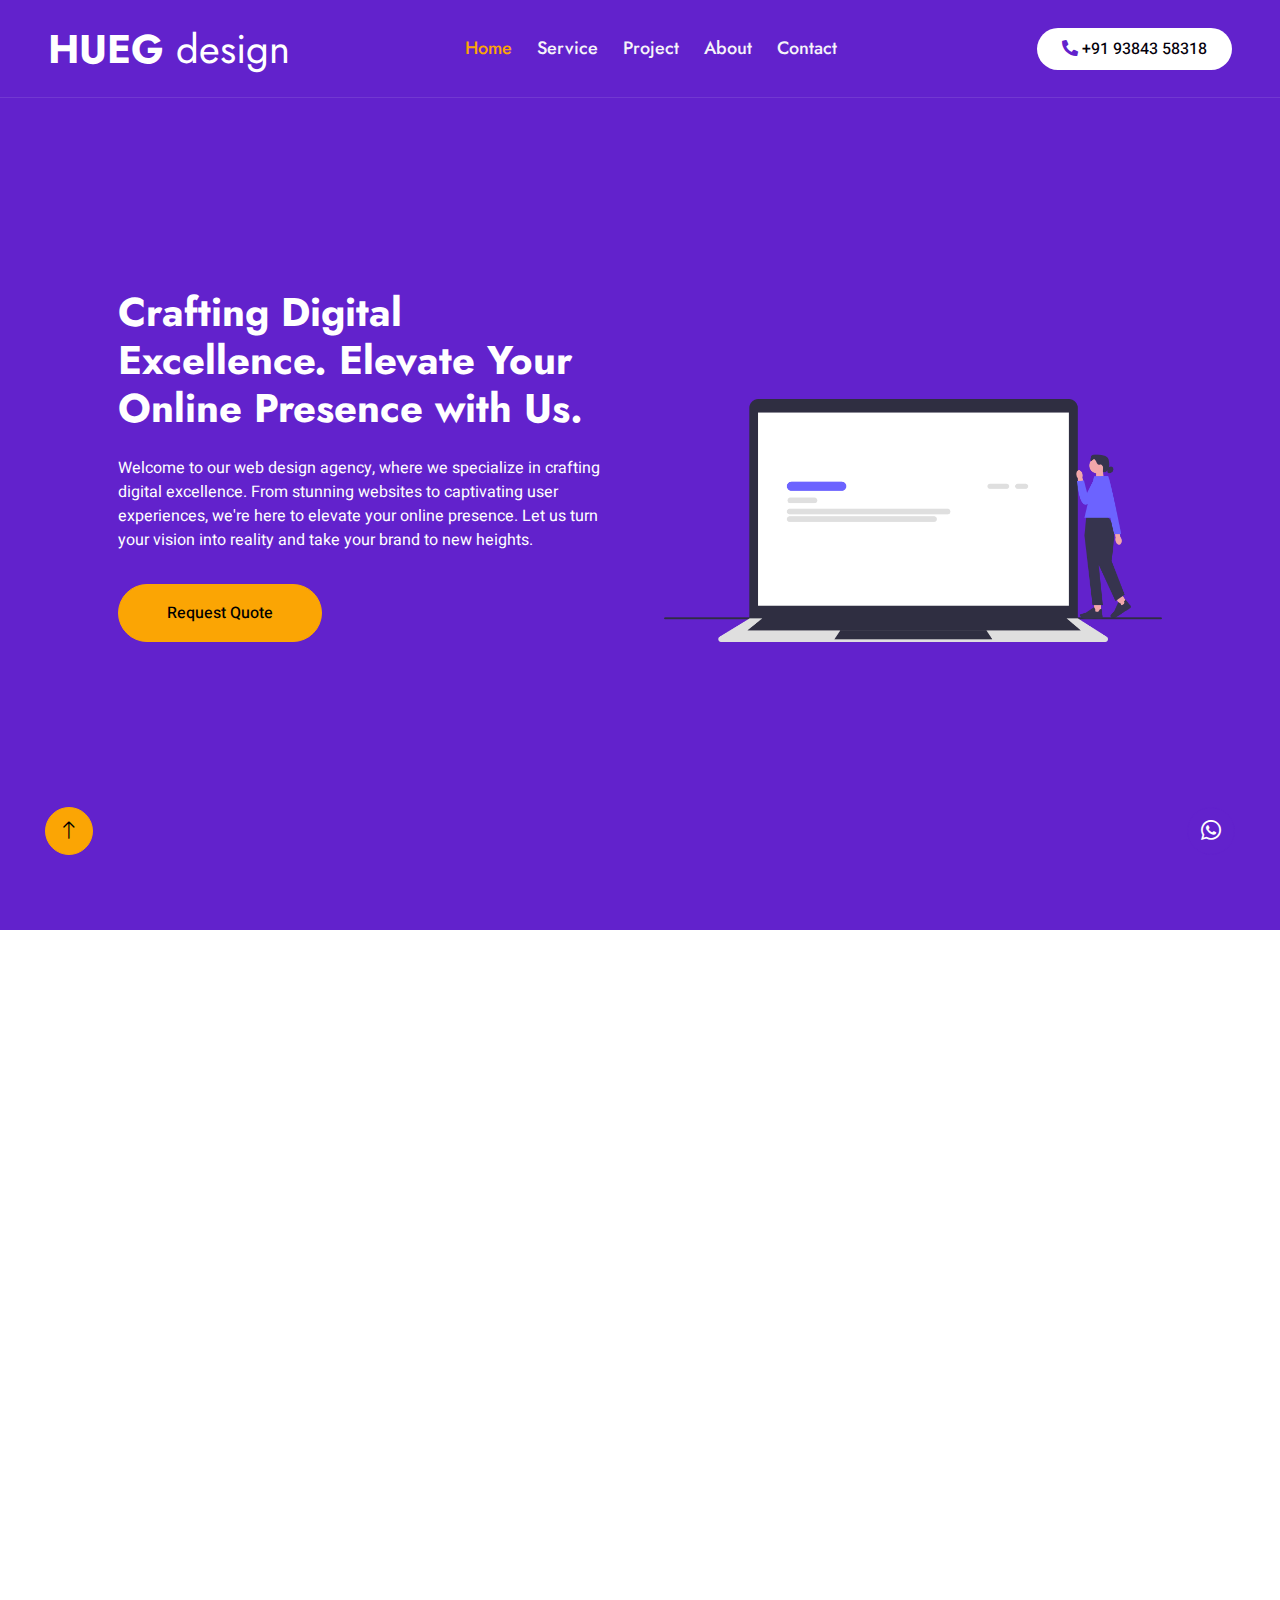
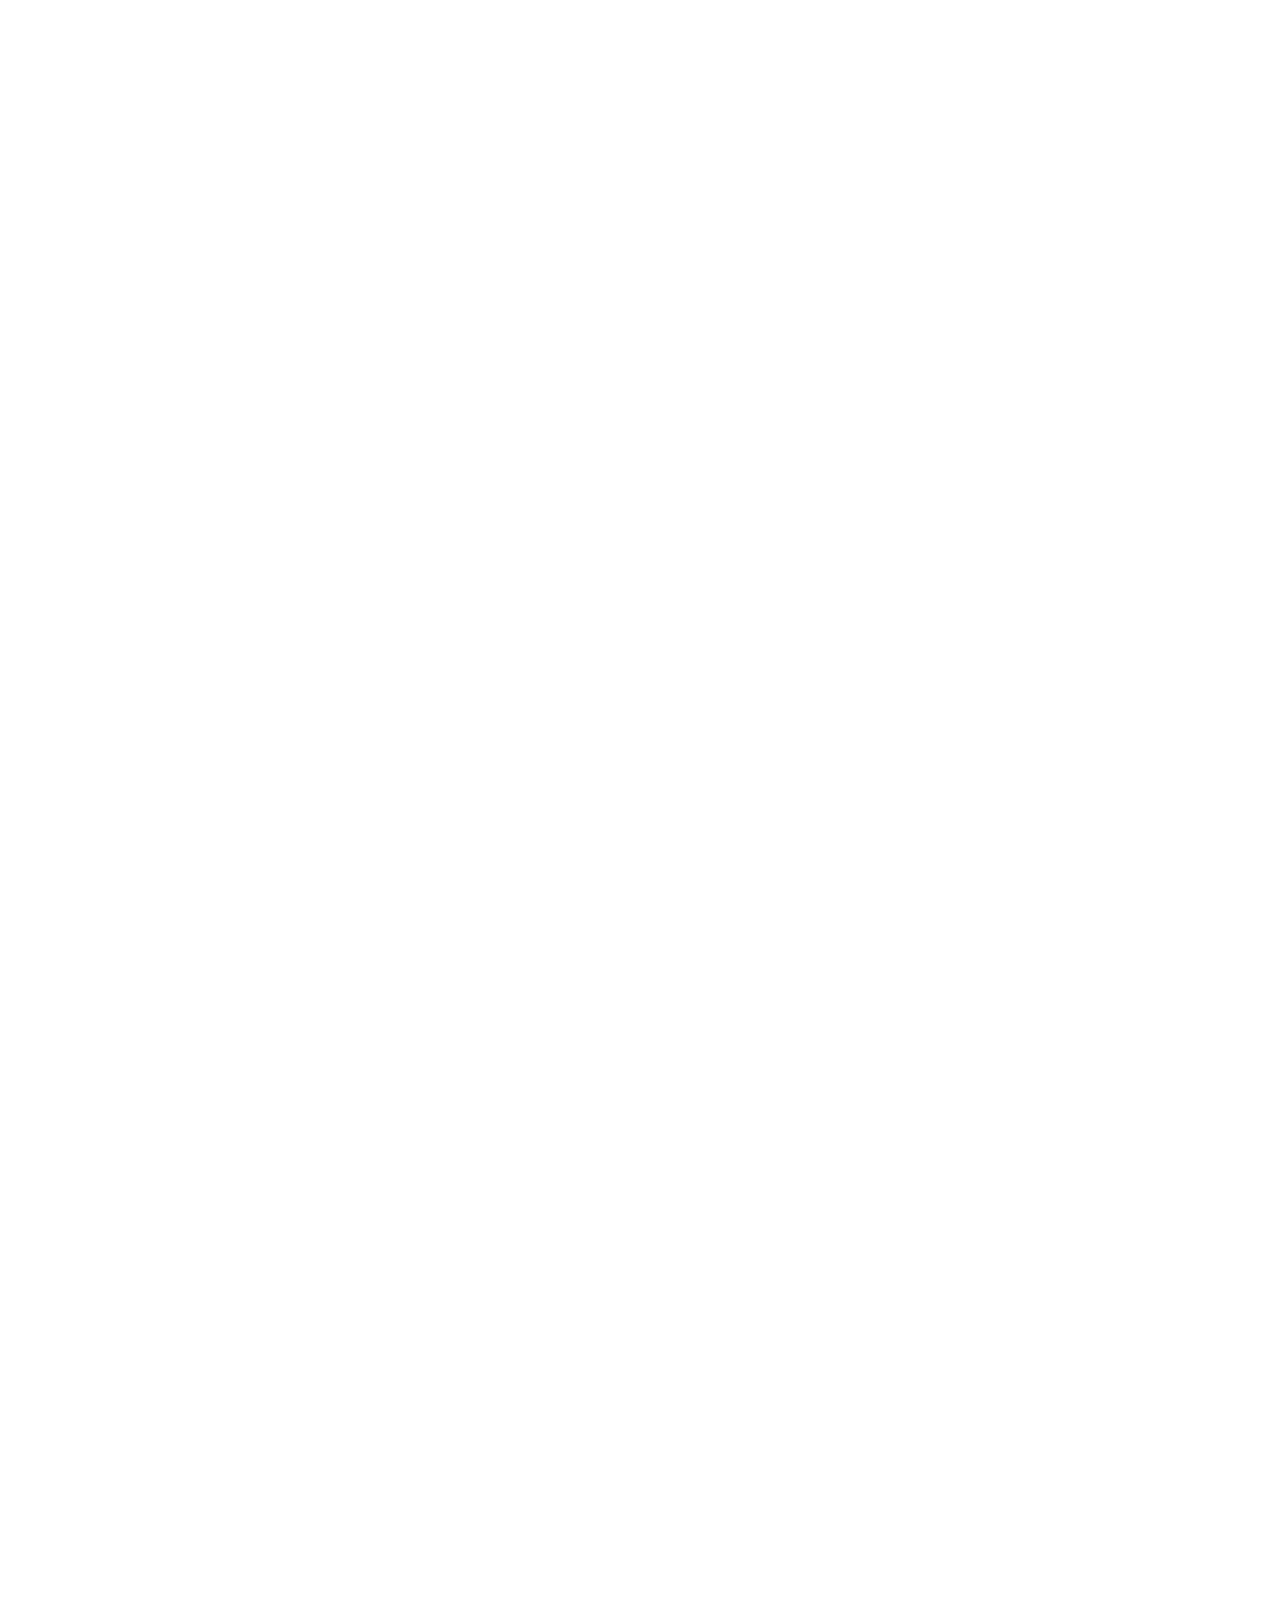
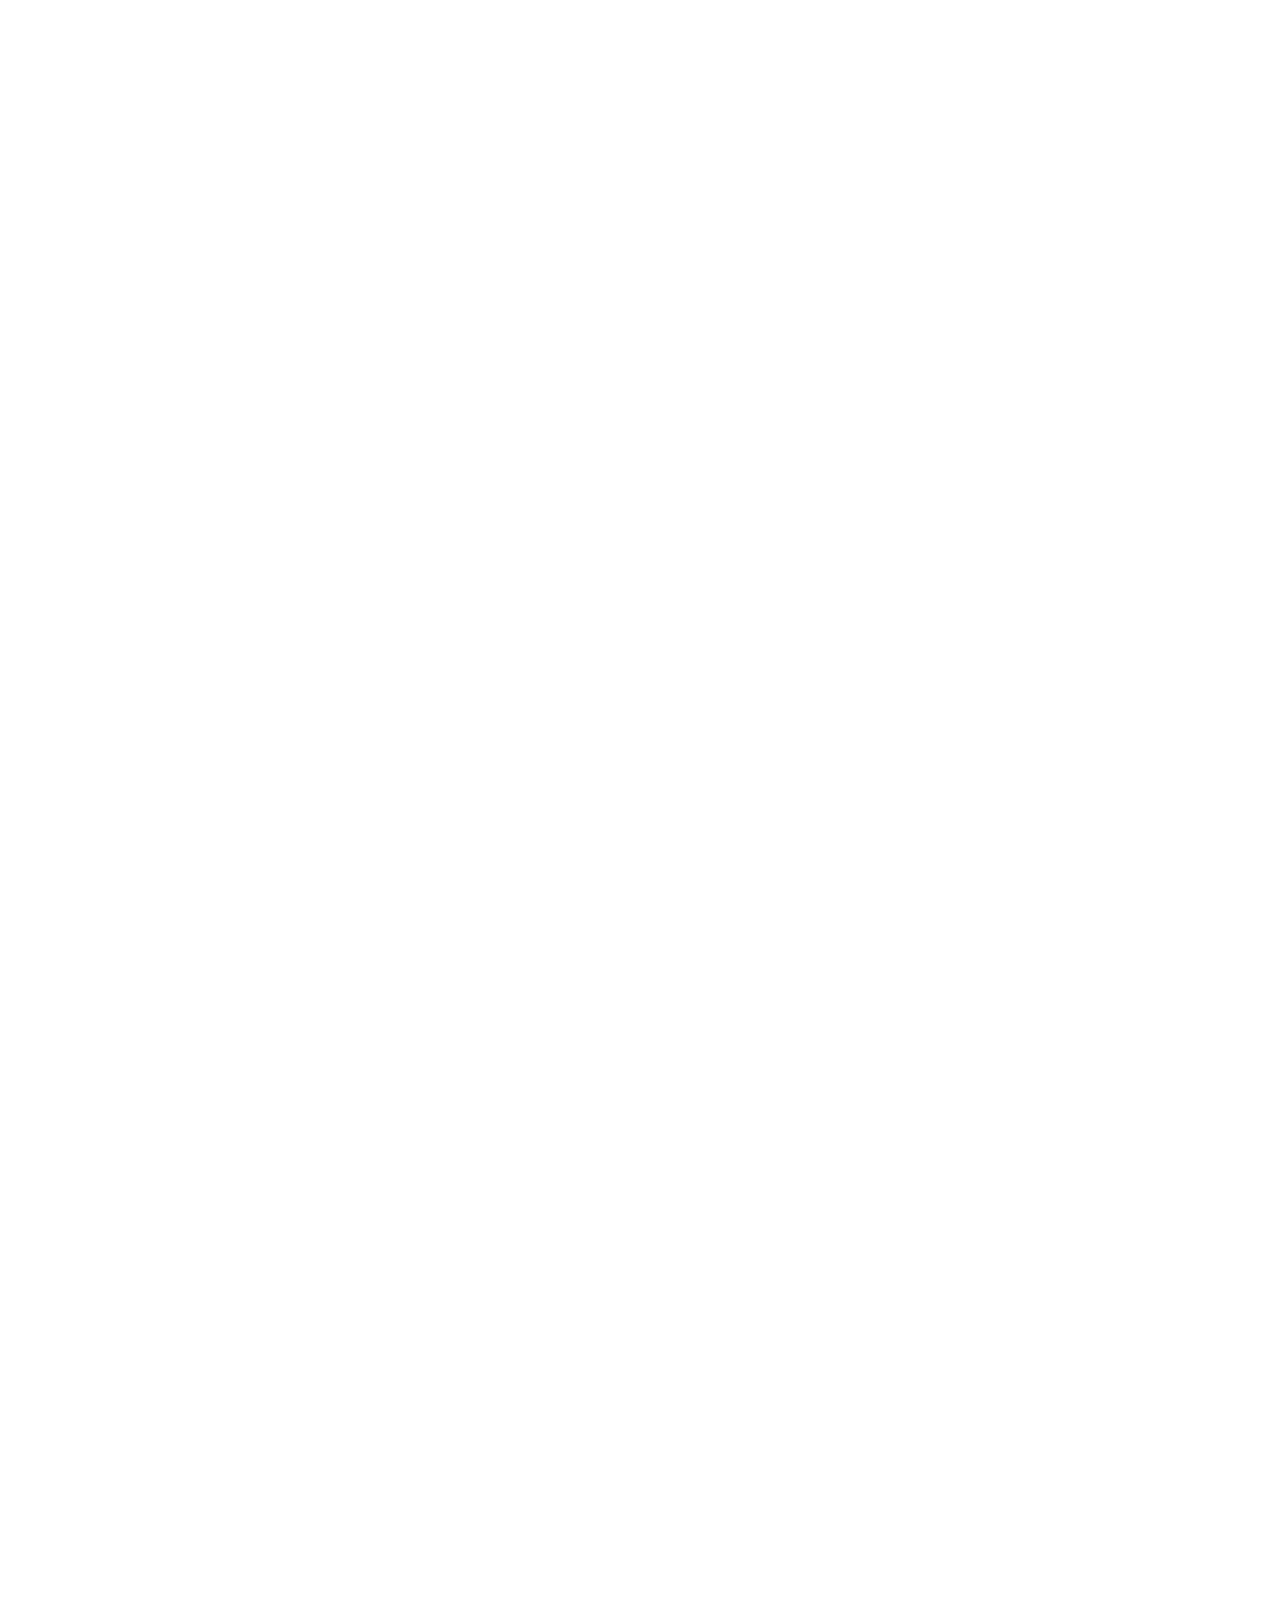
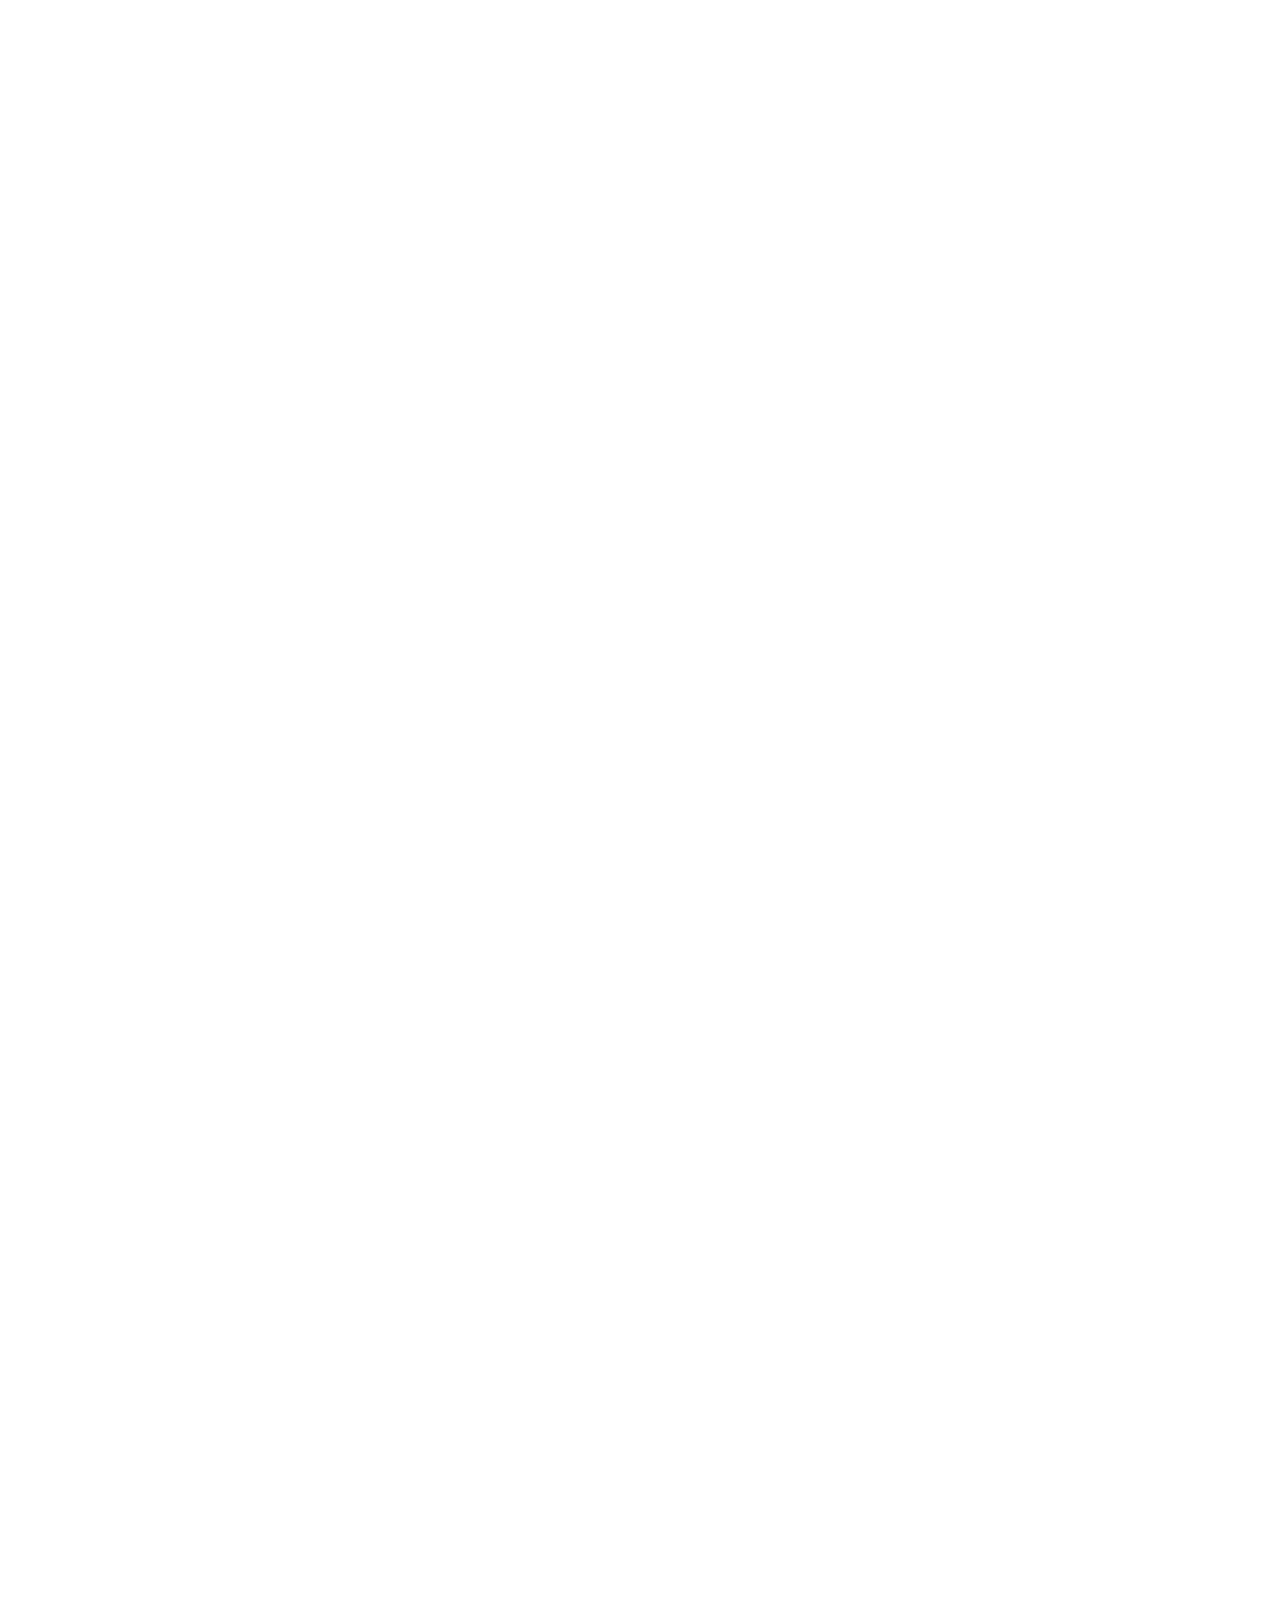
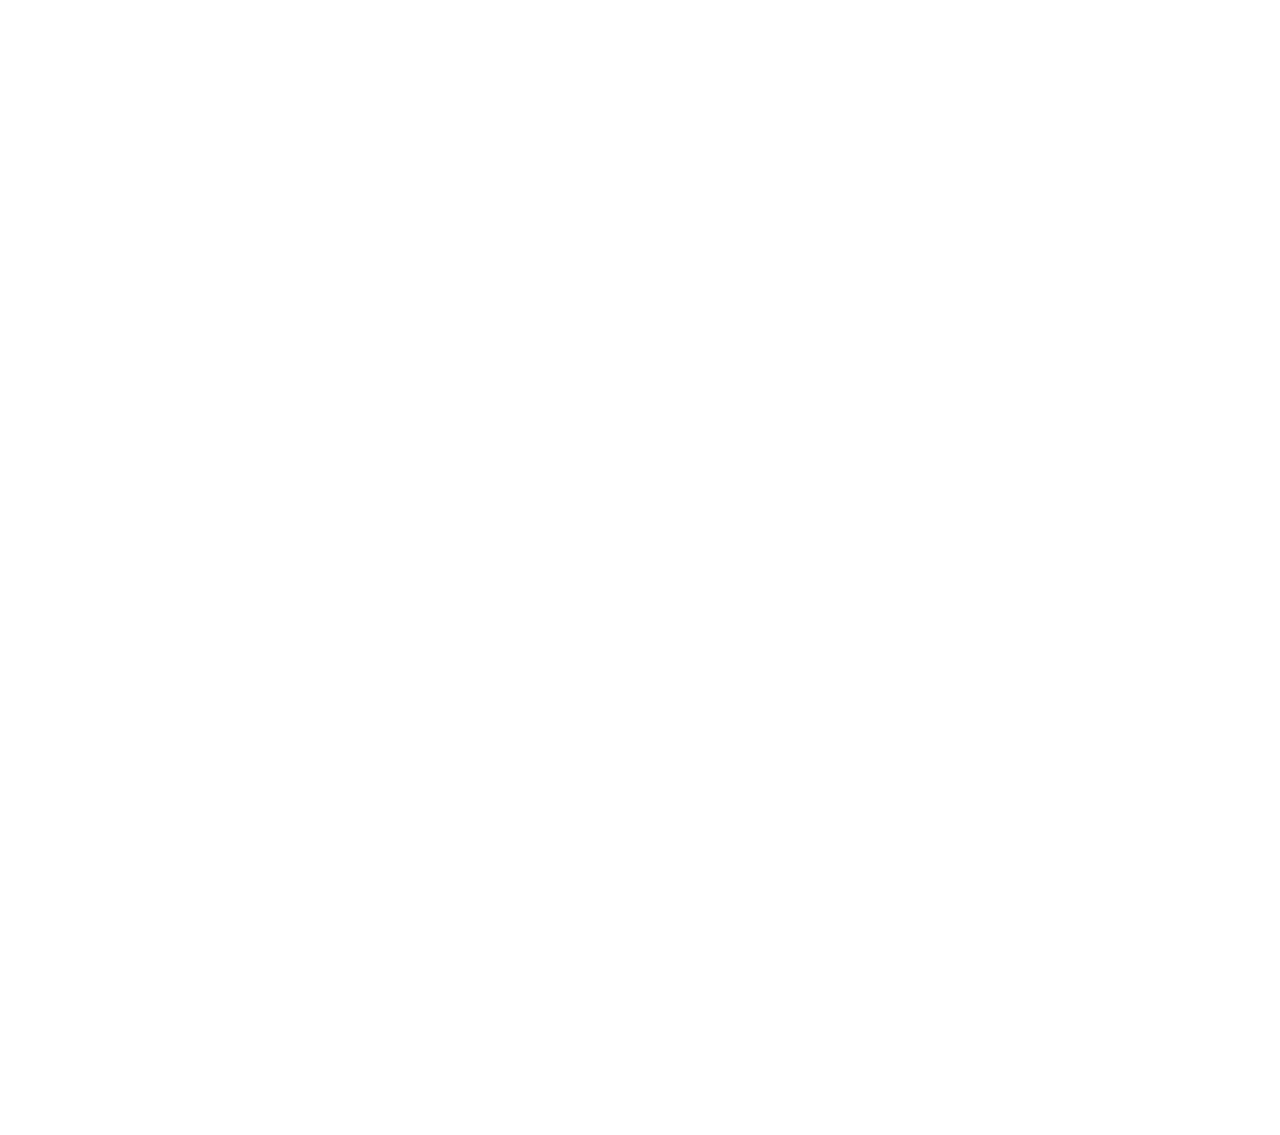
<file: index.html>
<!DOCTYPE html>
<html lang="en" style="scroll-behavior: smooth">

<head>
    <meta charset="utf-8">
    <title>HUEG design | Web Design Agency</title>
    <meta content="width=device-width, initial-scale=1.0" name="viewport">
    <meta content="" name="keywords">
    <meta content="" name="description">

    <!-- Favicon -->
    <!-- <link href="img/favicon.ico" rel="icon"> -->
    <link href="img/favicon.ico" rel="icon">
    <link rel="shortcut apple-touch-icon" sizes="180x180" href="img/apple-touch-icon.png">
    <link rel="shortcut icon" type="image/png" sizes="32x32" href="img/favicon-32x32.png">
    <link rel="shortcut icon" type="image/png" sizes="16x16" href="img/favicon-16x16.png">
    <link rel="shortcut icon" type="image/png" sizes="512x512" href="img/android-chrome-512x512.png" />
    <link rel="shortcut icon" type="image/png" sizes="192x192" href="img/android-chrome-192x192.png" />
    <link rel="manifest" href="img/site.webmanifest">

    <!-- Google Web Fonts -->
    <link rel="preconnect" href="https://fonts.googleapis.com">
    <link rel="preconnect" href="https://fonts.gstatic.com" crossorigin>
    <link href="https://fonts.googleapis.com/css2?family=Heebo:wght@400;500&family=Jost:wght@500;600;700&display=swap"
        rel="stylesheet">

    <!-- Icon Font Stylesheet -->
    <link href="https://cdnjs.cloudflare.com/ajax/libs/font-awesome/5.10.0/css/all.min.css" rel="stylesheet">
    <link href="https://cdn.jsdelivr.net/npm/bootstrap-icons@1.4.1/font/bootstrap-icons.css" rel="stylesheet">

    <!-- Libraries Stylesheet -->
    <link href="lib/animate/animate.min.css" rel="stylesheet">
    <link href="lib/owlcarousel/assets/owl.carousel.min.css" rel="stylesheet">
    <link href="lib/lightbox/css/lightbox.min.css" rel="stylesheet">

    <!-- Customized Bootstrap Stylesheet -->
    <link href="scss/bootstrap.css" rel="stylesheet">

    <!-- Template Stylesheet -->
    <link href="css/style.css" rel="stylesheet">
</head>

<body>
    <div class="container-xxl bg-white p-0">
        <!-- Spinner Start -->
        <div id="spinner"
            class="show bg-white position-fixed translate-middle w-100 vh-100 top-50 start-50 d-flex align-items-center justify-content-center">
            <div class="spinner-grow text-primary" style="width: 3rem; height: 3rem;" role="status">
                <span class="sr-only">Loading...</span>
            </div>
        </div>
        <!-- Spinner End -->


        <!-- Navbar & Hero Start -->
        <div class="container-xxl position-relative p-0">
            <nav class="navbar navbar-expand-lg navbar-light px-4 px-lg-5 py-3 py-lg-0">
                <a href="/index.html" class="navbar-brand p-0">
                    <h1 class="m-0">HUEG <span style="font-weight: lighter">design</span></h1>
                    <!-- <img src="img/logo.png" alt="Logo"> -->
                </a>
                <button class="navbar-toggler" type="button" data-bs-toggle="collapse" data-bs-target="#navbarCollapse">
                    <span class="fa fa-bars"></span>
                </button>
                <div class="collapse navbar-collapse" id="navbarCollapse">
                    <div class="navbar-nav mx-auto py-0">
                        <a href="index.html" class="nav-item nav-link active">Home</a>
                        <a href="service.html" class="nav-item nav-link">Service</a>
                        <a href="project.html" class="nav-item nav-link">Project</a>
                        <a href="#about" class="nav-item nav-link">About</a>
                        <a href="https://wa.me/+919384358318/?text=********************%0A%0AHi%20H%20U%20E%20G%20design,%0A%0A	%09I%20have%20Business%20requirement%20Let's%20discuss%20it%0A%0A_________________________"
                            class="nav-item nav-link">Contact</a>
                    </div>
                    <a href="tel:+919384358318" class="btn rounded-pill py-2 px-4 ms-3 d-none d-lg-block"><i
                            class="fa fa-phone-alt text-primary fa-md"></i> +91 93843 58318</a>
                </div>
            </nav>

            <div class="container-xxl bg-primary hero-header">
                <div class="container px-lg-5">
                    <div class="row g-5 align-items-end">
                        <div class="col-lg-6 text-center text-lg-start">
                            <h1 class="text-white mb-4 animated slideInDown">Crafting Digital Excellence. Elevate Your
                                Online Presence with Us.</h1>
                            <p class="text-white pb-3 animated slideInDown">Welcome to our web design agency, where we
                                specialize in crafting digital excellence. From stunning websites to
                                captivating user experiences, we're here to elevate your online presence. Let us turn
                                your vision into reality and take
                                your brand to new heights.</p>
                            <a href="tel:+919384358318"
                                class="btn btn-secondary py-sm-3 px-sm-5 rounded-pill me-3 animated slideInRight">Request
                                Quote</a>
                        </div>
                        <div class="col-lg-6 text-center text-lg-start">
                            <img class="img-fluid animated zoomIn" src="img/hero.png" alt="">
                        </div>
                    </div>
                </div>
            </div>
        </div>
        <!-- Navbar & Hero End -->


        <!-- Feature Start -->
        <div class="container-xxl py-5">
            <div class="container py-5 px-lg-5">
                <div class="row g-4">
                    <div class="col-lg-4 wow fadeInUp" data-wow-delay="0.1s">
                        <div class="feature-item bg-light rounded text-center p-4">
                            <i class="fa fa-3x fa-mail-bulk text-primary mb-4"></i>
                            <h5 class="mb-3">Website Design & Development</h5>
                            <p class="m-0">We design and develop stunning websites that blend creativity with
                                functionality, ensuring your brand shines online.</p>
                        </div>
                    </div>
                    <div class="col-lg-4 wow fadeInUp" data-wow-delay="0.3s">
                        <div class="feature-item bg-light rounded text-center p-4">
                            <i class="fa fa-3x fa-search text-primary mb-4"></i>
                            <h5 class="mb-3">Android & iOS app Development</h5>
                            <p class="m-0">Transform your ideas into standout mobile applications with our expert
                                development team.</p>
                        </div>
                    </div>
                    <div class="col-lg-4 wow fadeInUp" data-wow-delay="0.5s">
                        <div class="feature-item bg-light rounded text-center p-4">
                            <i class="fa fa-3x fa-laptop-code text-primary mb-4"></i>
                            <h5 class="mb-3">SEO & Google Ranking</h5>
                            <p class="m-0">Boost your online presence with our strategic SEO services, driving traffic
                                and enhancing visibility.</p>
                        </div>
                    </div>
                </div>
            </div>
        </div>
        <!-- Feature End -->


        <!-- About Start -->
        <div class="container-xxl py-5" id="about">
            <div class="container py-5 px-lg-5">
                <div class="row g-5 align-items-center">
                    <div class="col-lg-6 wow fadeInUp" data-wow-delay="0.1s">
                        <p class="section-title text-secondary">About Us<span></span></p>
                        <h1 class="mb-5">Empowering Digital Success: Welcome to Our World of Web Innovation</h1>
                        <p class="mb-4">At our web design agency, we're passionate about crafting digital experiences
                            that leave a lasting impression. With a
                            focus on creativity, innovation, and client satisfaction, we specialize in website design &
                            development, app
                            development, and SEO services. Our experts work tirelessly to bring your vision to
                            life, whether it's through
                            captivating websites, user-friendly applications, or strategic SEO strategies. We pride
                            ourselves on delivering
                            high-quality solutions tailored to your unique needs, helping you stand out in the
                            competitive online landscape. Trust
                            us to elevate your brand and create meaningful connections with your audience.</p>
                        <div class="skill mb-4">
                            <div class="d-flex justify-content-between">
                                <p class="mb-2">Website Design & Development</p>
                                <p class="mb-2">95%</p>
                            </div>
                            <div class="progress">
                                <div class="progress-bar bg-primary" role="progressbar" aria-valuenow="95"
                                    aria-valuemin="0" aria-valuemax="100"></div>
                            </div>
                        </div>
                        <div class="skill mb-4">
                            <div class="d-flex justify-content-between">
                                <p class="mb-2">SEO & Google Ranking</p>
                                <p class="mb-2">90%</p>
                            </div>
                            <div class="progress">
                                <div class="progress-bar bg-secondary" role="progressbar" aria-valuenow="90"
                                    aria-valuemin="0" aria-valuemax="100"></div>
                            </div>
                        </div>
                        <div class="skill mb-4">
                            <div class="d-flex justify-content-between">
                                <p class="mb-2">App development</p>
                                <p class="mb-2">85%</p>
                            </div>
                            <div class="progress">
                                <div class="progress-bar bg-dark" role="progressbar" aria-valuenow="85"
                                    aria-valuemin="0" aria-valuemax="100"></div>
                            </div>
                        </div>
                        <!-- <a href="/about.html" class="btn btn-primary py-sm-3 px-sm-5 rounded-pill mt-3">Read More</a> -->
                    </div>
                    <div class="col-lg-6">
                        <img class="img-fluid wow zoomIn" data-wow-delay="0.5s" src="img/about.png">
                    </div>
                </div>
            </div>
        </div>
        <!-- About End -->


        <!-- Facts Start -->
        <div class="container-xxl bg-primary fact py-5 wow fadeInUp" data-wow-delay="0.1s">
            <div class="container py-5 px-lg-5">
                <div class="row g-3 justify-content-center">
                    <div class="col-md-6 col-lg-3 text-center wow fadeIn" data-wow-delay="0.1s">
                        <i class="fa fa-certificate fa-3x text-secondary mb-3"></i>
                        <h1 class="text-white mb-2" data-toggle="counter-up">5</h1>
                        <p class="text-white mb-0">Successful Projects</p>
                    </div>
                    <div class="col-md-6 col-lg-3 text-center wow fadeIn" data-wow-delay="0.3s">
                        <i class="fa fa-users-cog fa-3x text-secondary mb-3"></i>
                        <h1 class="text-white mb-2" data-toggle="counter-up">2</h1>
                        <p class="text-white mb-0">On Going Projects</p>
                    </div>
                    <div class="col-md-6 col-lg-3 text-center wow fadeIn" data-wow-delay="0.5s">
                        <i class="fa fa-users fa-3x text-secondary mb-3"></i>
                        <h1 class="text-white mb-2" data-toggle="counter-up">7</h1>
                        <p class="text-white mb-0">Happy Clients</p>
                    </div>
                </div>
            </div>
        </div>
        <!-- Facts End -->


        <!-- Service Start -->
        <div class="container-xxl py-5">
            <div class="container py-5 px-lg-5">
                <div class="wow fadeInUp" data-wow-delay="0.1s">
                    <p class="section-title text-secondary justify-content-center"><span></span>Our
                        Services<span></span></p>
                    <h1 class="text-center mb-5">What Solutions We Provide</h1>
                </div>
                <div class="row g-4">
                    <div class="col-lg-4 col-md-6 wow fadeInUp" data-wow-delay="0.3s">
                        <div class="service-item d-flex flex-column text-center rounded">
                            <div class="service-icon flex-shrink-0">
                                <i class="fa fa-laptop-code fa-2x"></i>
                            </div>
                            <h5 class="mb-3">Web Design</h5>
                            <p class="m-0">Crafting visually stunning and user-friendly websites tailored to your
                                brand's identity and goals. Our expert team
                                combines creativity with functionality to deliver engaging online experiences that
                                captivate your audience.</p>
                            <a class="btn btn-square" href="tel:+919384358318"><i class="fa fa-phone-alt"></i></a>
                        </div>
                    </div>
                    <div class="col-lg-4 col-md-6 wow fadeInUp" data-wow-delay="0.5s">
                        <div class="service-item d-flex flex-column text-center rounded">
                            <div class="service-icon flex-shrink-0">
                                <i class="fab fa-android fa-2x"></i>
                            </div>
                            <h5 class="mb-3">App Development</h5>
                            <p class="m-0">Transforming your ideas into innovative and intuitive mobile applications
                                that stand out in the digital marketplace.
                                From concept to launch, we leverage cutting-edge technology to create user-centric
                                solutions that drive engagement and
                                success.</p>
                            <a class="btn btn-square" href="tel:+919384358318"><i class="fa fa-phone-alt"></i></a>
                        </div>
                    </div>
                    <div class="col-lg-4 col-md-6 wow fadeInUp" data-wow-delay="0.1s">
                        <div class="service-item d-flex flex-column text-center rounded">
                            <div class="service-icon flex-shrink-0">
                                <i class="fa fa-search fa-2x"></i>
                            </div>
                            <h5 class="mb-3">SEO Optimization</h5>
                            <p class="m-0">Boosting your online visibility and organic traffic through strategic search
                                engine optimization techniques. Our
                                tailored approach ensures your website ranks higher in search engine results, increasing
                                exposure and driving qualified
                                leads to your business.</p>
                            <a class="btn btn-square" href="tel:+919384358318"><i class="fa fa-phone-alt"></i></a>
                        </div>
                    </div>
                    <div class="col-lg-4 col-md-6 wow fadeInUp" data-wow-delay="0.5s">
                        <div class="service-item d-flex flex-column text-center rounded">
                            <div class="service-icon flex-shrink-0">
                                <i class="fab fa-facebook-f fa-2x"></i>
                            </div>
                            <h5 class="mb-3">Social Media Marketing</h5>
                            <p class="m-0">Elevating your brand presence and engagement across social media platforms.
                                We develop customized strategies to connect
                                with your audience, build relationships, and drive conversions through compelling
                                content and targeted advertising
                                campaigns.</p>
                            <a class="btn btn-square" href="tel:+919384358318"><i class="fa fa-phone-alt"></i></a>
                        </div>
                    </div>
                    <div class="col-lg-4 col-md-6 wow fadeInUp" data-wow-delay="0.1s">
                        <div class="service-item d-flex flex-column text-center rounded">
                            <div class="service-icon flex-shrink-0">
                                <i class="fa fa-mail-bulk fa-2x"></i>
                            </div>
                            <h5 class="mb-3">Email Marketing</h5>
                            <p class="m-0">Maximizing your reach and nurturing customer relationships through effective
                                email marketing campaigns. From
                                personalized newsletters to automated workflows, we help you deliver relevant content,
                                drive engagement, and achieve
                                measurable results.</p>
                            <a class="btn btn-square" href="tel:+919384358318"><i class="fa fa-phone-alt"></i></a>
                        </div>
                    </div>
                    <div class="col-lg-4 col-md-6 wow fadeInUp" data-wow-delay="0.3s">
                        <div class="service-item d-flex flex-column text-center rounded">
                            <div class="service-icon flex-shrink-0">
                                <i class="fa fa-thumbs-up fa-2x"></i>
                            </div>
                            <h5 class="mb-3">PPC Advertising</h5>
                            <p class="m-0">Accelerating your online growth with targeted pay-per-click advertising
                                campaigns. Our data-driven approach optimizes ad
                                spend to maximize ROI, ensuring your ads reach the right audience at the right time,
                                driving traffic, leads, and sales.</p>
                            <a class="btn btn-square" href="tel:+919384358318"><i class="fa fa-phone-alt"></i></a>
                        </div>
                    </div>
                </div>
            </div>
        </div>
        <!-- Service End -->


        <!-- Newsletter Start -->
        <div class="container-xxl bg-primary newsletter py-5 wow fadeInUp" data-wow-delay="0.1s">
            <div class="container py-5 px-lg-5">
                <div class="row justify-content-center">
                    <div class="col-lg-7 text-center">
                        <p class="section-title text-white justify-content-center"><span></span>Newsletter<span></span>
                        </p>
                        <h1 class="text-center text-white mb-4">Stay Always In Touch</h1>
                        <p class="text-white mb-4">Stay ahead of the curve with exclusive insights, announcements and
                            updates. Sign up
                            for our newsletter today!</p>
                        <div class="position-relative w-100 mt-3">
                            <input class="form-control border-0 rounded-pill w-100 ps-4 pe-5" type="text"
                                placeholder="Enter Your Email" style="height: 48px;">
                            <button type="button" class="btn shadow-none position-absolute top-0 end-0 mt-1 me-2"><i
                                    class="fa fa-paper-plane text-primary fs-4"></i></button>
                        </div>
                    </div>
                </div>
            </div>
        </div>
        <!-- Newsletter End -->


        <!-- Projects Start -->
        <div class="container-xxl py-5">
            <div class="container py-5 px-lg-5">
                <div class="wow fadeInUp" data-wow-delay="0.1s">
                    <p class="section-title text-secondary justify-content-center"><span></span>Our
                        Projects<span></span></p>
                    <h1 class="text-center mb-5">Our Projects</h1>
                </div>
                <div class="row mt-n2 wow fadeInUp" data-wow-delay="0.3s">
                    <div class="col-12 text-center">
                        <ul class="list-inline mb-5" id="portfolio-flters">
                            <li class="mx-2 active" data-filter="*">All</li>
                            <li class="mx-2" data-filter=".first">Web Design</li>
                            <li class="mx-2" data-filter=".second">Graphic Design</li>
                        </ul>
                    </div>
                </div>
                <div class="row g-4 portfolio-container">
                    <div class="col-lg-4 col-md-6 portfolio-item first wow fadeInUp" data-wow-delay="0.1s">
                        <div class="rounded overflow-hidden">
                            <div class="position-relative overflow-hidden">
                                <img class="img-fluid w-100" src="img/portfolio-1.jpg" alt="">
                                <div class="portfolio-overlay">
                                    <a class="btn btn-square btn-outline-light mx-1" href="img/portfolio-1.jpg"
                                        data-lightbox="portfolio"><i class="fa fa-eye"></i></a>
                                    <a class="btn btn-square btn-outline-light mx-1"
                                        href="https://hueg-design.github.io/lovely/" target="_blank"><i
                                            class="fa fa-link"></i></a>
                                </div>
                            </div>
                            <div class="bg-light p-4">
                                <p class="text-primary fw-medium mb-2">Web Design / Development</p>
                                <h5 class="lh-base mb-0">Hugely successful Wedding event management company located in
                                    Madurai joined us for their online venture. Project completed in record time.</a>
                            </div>
                        </div>
                    </div>
                    <div class="col-lg-4 col-md-6 portfolio-item second wow fadeInUp" data-wow-delay="0.5s">
                        <div class="rounded overflow-hidden">
                            <div class="position-relative overflow-hidden">
                                <img class="img-fluid w-100" src="img/portfolio-3.jpg" alt="">
                                <div class="portfolio-overlay">
                                    <a class="btn btn-square btn-outline-light mx-1" href="img/portfolio-3.jpg"
                                        data-lightbox="portfolio"><i class="fa fa-eye"></i></a>
                                    <a class="btn btn-square btn-outline-light mx-1" href=""><i
                                            class="fa fa-link"></i></a>
                                </div>
                            </div>
                            <div class="bg-light p-4">
                                <p class="text-primary fw-medium mb-2">Graphic Design</p>
                                <h5 class="lh-base mb-0">Corporate Event poster designed for CADD center. On premise
                                    event conducted by the company. Announcement Print Media poster.</a>
                            </div>
                        </div>
                    </div>
                    <div class="col-lg-4 col-md-6 portfolio-item first wow fadeInUp" data-wow-delay="0.3s">
                        <div class="rounded overflow-hidden">
                            <div class="position-relative overflow-hidden">
                                <img class="img-fluid w-100" src="img/portfolio-2.jpg" alt="">
                                <div class="portfolio-overlay">
                                    <a class="btn btn-square btn-outline-light mx-1" href="img/portfolio-2.jpg"
                                        data-lightbox="portfolio"><i class="fa fa-eye"></i></a>
                                    <a class="btn btn-square btn-outline-light mx-1"
                                        href="https://web.archive.org/web/20190724173340/http://www.squaremazetech.com/"
                                        target="_blank"><i class="fa fa-link"></i></a>
                                </div>
                            </div>
                            <div class="bg-light p-4">
                                <p class="text-primary fw-medium mb-2">Web Design / Development</p>
                                <h5 class="lh-base mb-0">Startup company providing BPO services to International
                                    Outsourcing clients.
                                    Located in KK nagar Madurai.</a>
                            </div>
                        </div>
                    </div>
                    <div class="col-lg-4 col-md-6 portfolio-item second wow fadeInUp" data-wow-delay="0.1s">
                        <div class="rounded overflow-hidden">
                            <div class="position-relative overflow-hidden">
                                <img class="img-fluid w-100" src="img/portfolio-4.jpg" alt="">
                                <div class="portfolio-overlay">
                                    <a class="btn btn-square btn-outline-light mx-1" href="img/portfolio-4.jpg"
                                        data-lightbox="portfolio"><i class="fa fa-eye"></i></a>
                                    <a class="btn btn-square btn-outline-light mx-1" href="#"><i
                                            class="fa fa-link"></i></a>
                                </div>
                            </div>
                            <div class="bg-light p-4">
                                <p class="text-primary fw-medium mb-2">Graphic Design</p>
                                <h5 class="lh-base mb-0">Engineers Day motivation poster designed for LiveWire a sister
                                    company of CADD Center. Designed based on client input. Print Media.</a>
                            </div>
                        </div>
                    </div>
                    <div class="col-lg-4 col-md-6 portfolio-item second wow fadeInUp" data-wow-delay="0.3s">
                        <div class="rounded overflow-hidden">
                            <div class="position-relative overflow-hidden">
                                <img class="img-fluid w-100" src="img/portfolio-5.jpg" alt="">
                                <div class="portfolio-overlay">
                                    <a class="btn btn-square btn-outline-light mx-1" href="img/portfolio-5.jpg"
                                        data-lightbox="portfolio"><i class="fa fa-eye"></i></a>
                                    <a class="btn btn-square btn-outline-light mx-1" href=""><i
                                            class="fa fa-link"></i></a>
                                </div>
                            </div>
                            <div class="bg-light p-4">
                                <p class="text-primary fw-medium mb-2">Graphic Design</p>
                                <h5 class="lh-base mb-0">Infographic design for an IT company in Madurai. Used 3D
                                    isometric design
                                    style. Explaining M-Commerce trends. Optimized for Digital Media.</a>
                            </div>
                        </div>
                    </div>
                    <!-- <div class="col-lg-4 col-md-6 portfolio-item second wow fadeInUp" data-wow-delay="0.5s">
                        <div class="rounded overflow-hidden">
                            <div class="position-relative overflow-hidden">
                                <img class="img-fluid w-100" src="img/portfolio-6.jpg" alt="">
                                <div class="portfolio-overlay">
                                    <a class="btn btn-square btn-outline-light mx-1" href="img/portfolio-6.jpg"
                                        data-lightbox="portfolio"><i class="fa fa-eye"></i></a>
                                    <a class="btn btn-square btn-outline-light mx-1" href=""><i
                                            class="fa fa-link"></i></a>
                                </div>
                            </div>
                            <div class="bg-light p-4">
                                <p class="text-primary fw-medium mb-2">UI / UX Design</p>
                                <h5 class="lh-base mb-0">Digital Agency Website Design And Development</a>
                            </div>
                        </div>
                    </div> -->
                </div>
            </div>
        </div>
        <!-- Projects End -->


        <!-- Testimonial Start -->
        <div class="container-xxl py-5 wow fadeInUp" data-wow-delay="0.1s">
            <div class="container py-5 px-lg-5">
                <p class="section-title text-secondary justify-content-center"><span></span>Testimonial<span></span></p>
                <h1 class="text-center mb-5">What Our Clients Say About Us!</h1>
                <div class="owl-carousel testimonial-carousel">
                    <div class="testimonial-item bg-light rounded my-4">
                        <p class="fs-5"><i class="fa fa-quote-left fa-4x text-primary mt-n4 me-3"></i>Hueg Design's
                            creativity and attention to detail transformed my project into a masterpiece. Their
                            innovative solutions
                            exceeded my expectations, and I couldn't be happier with the results. Highly recommend their
                            design expertise!</p>
                        <div class="d-flex align-items-center">
                            <img class="img-fluid flex-shrink-0 rounded-circle" src="img/testimonial-1.jpg"
                                style="width: 65px; height: 65px;">
                            <div class="ps-4">
                                <h5 class="mb-1">Manager</h5>
                                <span>CADD center</span>
                            </div>
                        </div>
                    </div>
                    <div class="testimonial-item bg-light rounded my-4">
                        <p class="fs-5"><i class="fa fa-quote-left fa-4x text-primary mt-n4 me-3"></i>Working with Hueg
                            Design was a game-changer for my business. Their unique approach and collaborative process
                            brought my
                            vision to life in ways I never imagined. Trustworthy, reliable, and highly skilled!</p>
                        <div class="d-flex align-items-center">
                            <img class="img-fluid flex-shrink-0 rounded-circle" src="img/testimonial-2.jpg"
                                style="width: 65px; height: 65px;">
                            <div class="ps-4">
                                <h5 class="mb-1">Prabhu Krishnan, CEO</h5>
                                <span>SquareMaze Technologies</span>
                            </div>
                        </div>
                    </div>
                    <div class="testimonial-item bg-light rounded my-4">
                        <p class="fs-5"><i class="fa fa-quote-left fa-4x text-primary mt-n4 me-3"></i>Hueg Design's
                            designs speak volumes. Their ability to capture the essence of my brand and translate it
                            into stunning
                            visuals is truly remarkable. I'm incredibly impressed with their professionalism and
                            dedication.</p>
                        <div class="d-flex align-items-center">
                            <img class="img-fluid flex-shrink-0 rounded-circle" src="img/testimonial-3.jpg"
                                style="width: 65px; height: 65px;">
                            <div class="ps-4">
                                <h5 class="mb-1">Lakshmana Gopi, Owner</h5>
                                <span>Lovely Decorators</span>
                            </div>
                        </div>
                    </div>
                </div>
            </div>
        </div>
        <!-- Testimonial End -->


        <!-- Team Start -->
        <!-- Team End -->


        <!-- Footer Start -->
        <div class="container-fluid bg-primary text-light footer wow fadeIn" data-wow-delay="0.1s">
            <div class="container py-5 px-lg-5">
                <div class="row g-5">
                    <div class="col-md-6 col-lg-3">
                        <p class="section-title text-white h5 mb-4">Address<span></span></p>
                        <p><i class="fa fa-map-marker-alt me-3"></i>Park Town, Madurai, Tamil Nadu, India.</p>
                        <p><i class="fa fa-phone-alt me-3"></i>+91 93843 58318</p>
                        <p><i class="fa fa-envelope me-3"></i>sales@huegdesign.com</p>
                        <div class="d-flex pt-2">
                            <a class="btn btn-outline-light btn-social" href="https://twitter.com" target="_blank"><i
                                    class="fab fa-twitter"></i></a>
                            <a class="btn btn-outline-light btn-social" href="https://fb.com" target="_blank"><i
                                    class="fab fa-facebook-f"></i></a>
                            <a class="btn btn-outline-light btn-social" href="https://instagram.com" target="_blank"><i
                                    class="fab fa-instagram"></i></a>
                            <a class="btn btn-outline-light btn-social" href="https://linkedin.com" target="_blank"><i
                                    class="fab fa-linkedin-in"></i></a>
                        </div>
                    </div>
                    <div class="col-md-6 col-lg-3">
                        <p class="section-title text-white h5 mb-4">Quick Link<span></span></p>
                        <a class="btn btn-link" href="#about">About Us</a>
                        <a class="btn btn-link"
                            href="https://wa.me/+919384358318/?text=********************%0A%0AHi%20H%20U%20E%20G%20design,%0A%0A	%09I%20have%20Business%20requirement%20Let's%20discuss%20it%0A%0A_________________________">Contact
                            Us</a>
                        <a class="btn btn-link" href="#">Privacy Policy</a>
                        <a class="btn btn-link" href="#">Terms & Condition</a>
                        <a class="btn btn-link" href="https://linkedin.com">Career</a>
                    </div>
                    <div class="col-md-6 col-lg-3">
                        <p class="section-title text-white h5 mb-4">Gallery<span></span></p>
                        <div class="row g-2">
                            <div class="col-4">
                                <a href="img/portfolio-1.jpg" data-lightbox="portfolio">
                                    <img class="img-fluid" src="img/portfolio-1.jpg" alt="Image"></a>
                            </div>
                            <div class="col-4">
                                <a href="img/portfolio-2.jpg" data-lightbox="portfolio">
                                    <img class="img-fluid" src="img/portfolio-2.jpg" alt="Image"></a>
                            </div>
                            <div class="col-4">
                                <a href="img/portfolio-3.jpg" data-lightbox="portfolio">
                                    <img class="img-fluid" src="img/portfolio-3.jpg" alt="Image"></a>
                            </div>
                            <div class="col-4">
                                <a href="img/portfolio-4.jpg" data-lightbox="portfolio">
                                    <img class="img-fluid" src="img/portfolio-4.jpg" alt="Image"></a>
                            </div>
                            <div class="col-4">
                                <a href="img/portfolio-5.jpg" data-lightbox="portfolio">
                                    <img class="img-fluid" src="img/portfolio-5.jpg" alt="Image"></a>
                            </div>
                        </div>
                    </div>
                    <div class="col-md-6 col-lg-3">
                        <p class="section-title text-white h5 mb-4">Newsletter<span></span></p>
                        <p>Stay ahead of the curve with exclusive insights and updates. Sign up for our newsletter
                            today!</p>
                        <div class="position-relative w-100 mt-3">
                            <input class="form-control border-0 rounded-pill w-100 ps-4 pe-5" type="text"
                                placeholder="Your Email" style="height: 48px;">
                            <button type="button" class="btn shadow-none position-absolute top-0 end-0 mt-1 me-2"><i
                                    class="fa fa-paper-plane text-primary fs-4"></i></button>
                        </div>
                    </div>
                </div>
            </div>
            <div class="container px-lg-5">
                <div class="copyright">
                    <div class="row">
                        <div class="col-md-6 text-center text-md-start mb-3 mb-md-0">All Right Reserved.
                        </div>
                        <div class="col-md-6 text-center text-md-end mb-3 mb-md-0">
                            &copy; 2024 <a class="border-bottom" href="#">HUEG design</a>
                        </div>
                        <!-- <div class="col-md-6 text-center text-md-end">
                            <div class="footer-menu">
                                <a href="">Home</a>
                                <a href="">Cookies</a>
                                <a href="">Help</a>
                                <a href="">FQAs</a>
                            </div>
                        </div> -->
                    </div>
                </div>
            </div>
        </div>
        <!-- Footer End -->

        <!-- WhatsApp Integration -->
        <a href="https://wa.me/+919384358318/?text=********************%0A%0AHi%20H%20U%20E%20G%20design,%0A%0A	%09I%20have%20Business%20requirement%20Let's%20discuss%20it%0A%0A_________________________"
            class="btn btn-lg btn-primary btn-lg-square right-align"><i class="bi bi-whatsapp"></i></a>
        <!-- WhatsApp Integration -->

        <!-- Back to Top -->
        <a href="#" class="btn btn-lg btn-secondary btn-lg-square left-align "><i class="bi bi-arrow-up"></i></a>
    </div>

    <!-- JavaScript Libraries -->
    <script src="https://code.jquery.com/jquery-3.4.1.min.js"></script>
    <script src="https://cdn.jsdelivr.net/npm/bootstrap@5.0.0/dist/js/bootstrap.bundle.min.js"></script>
    <script src="lib/wow/wow.min.js"></script>
    <script src="lib/easing/easing.min.js"></script>
    <script src="lib/waypoints/waypoints.min.js"></script>
    <script src="lib/counterup/counterup.min.js"></script>
    <script src="lib/owlcarousel/owl.carousel.min.js"></script>
    <script src="lib/isotope/isotope.pkgd.min.js"></script>
    <script src="lib/lightbox/js/lightbox.min.js"></script>

    <!-- Main Javascript -->
    <script src="js/main.js"></script>
</body>

</html>
</file>
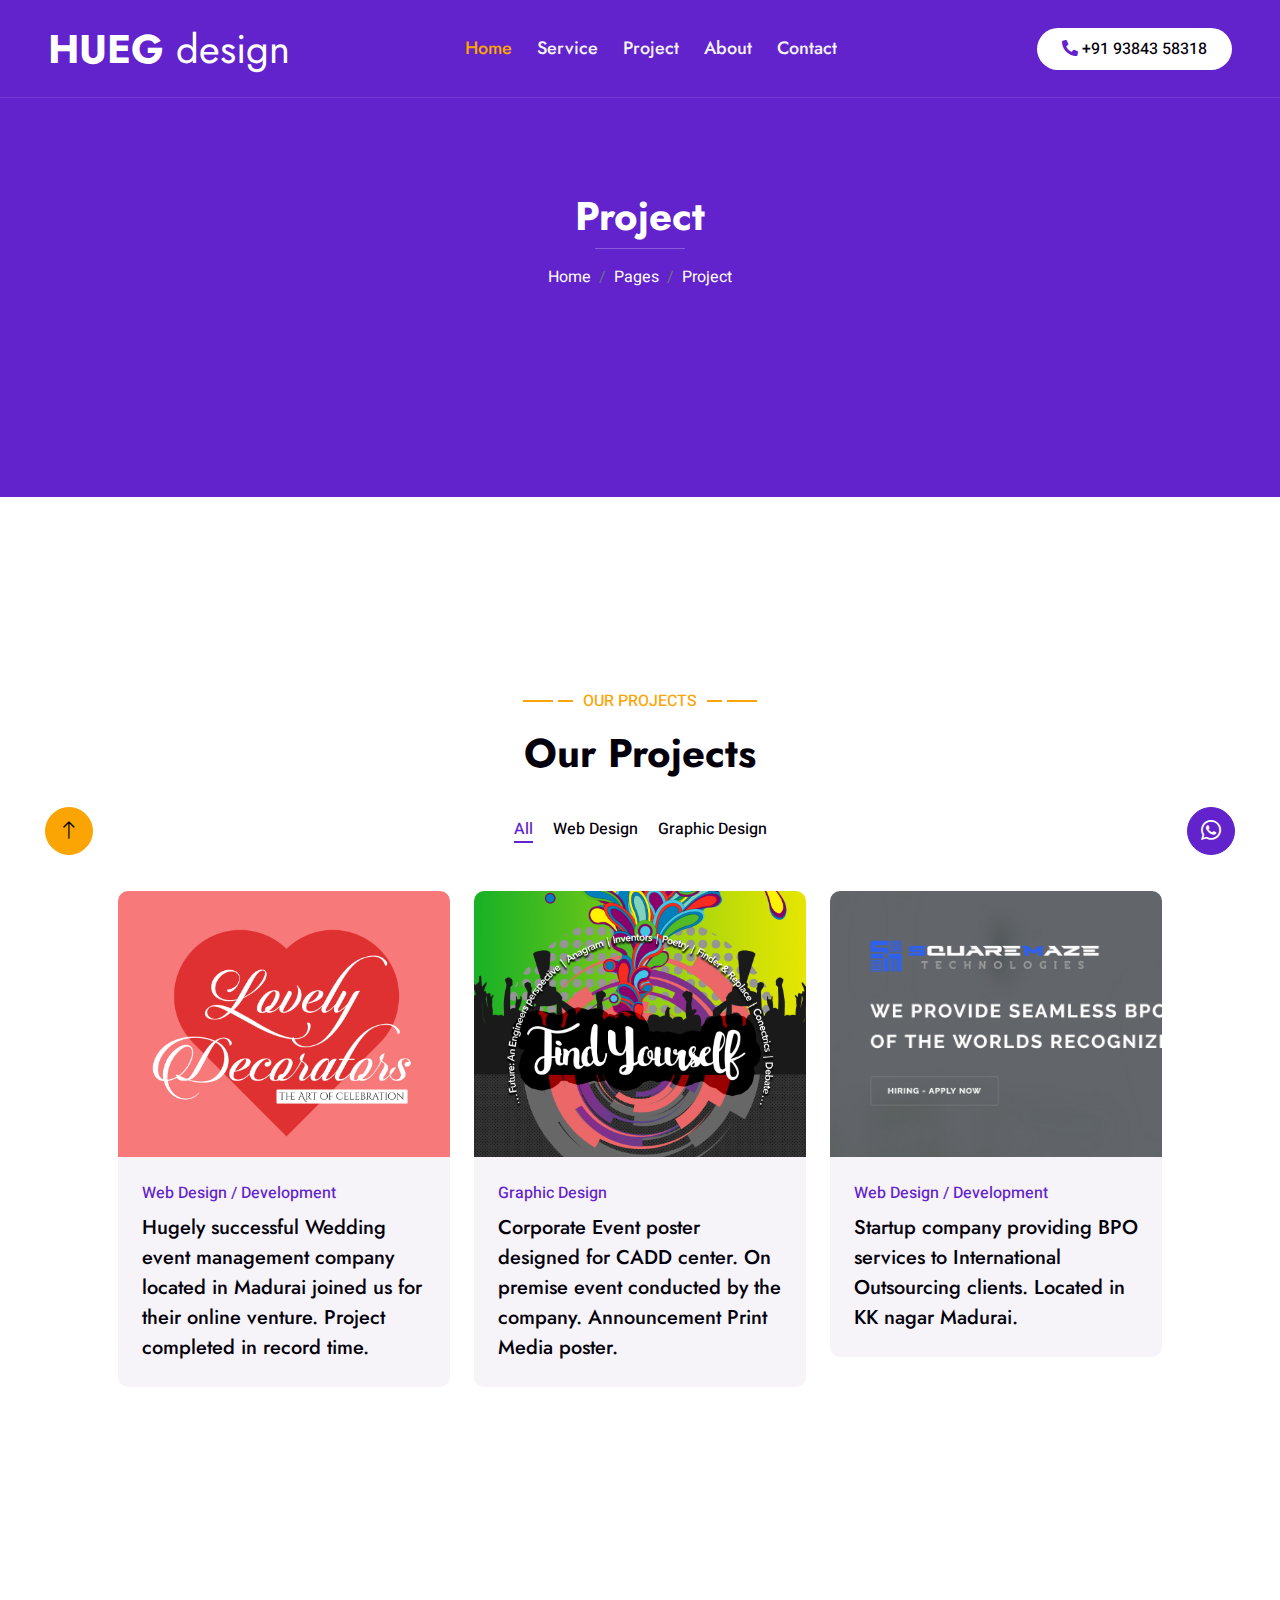
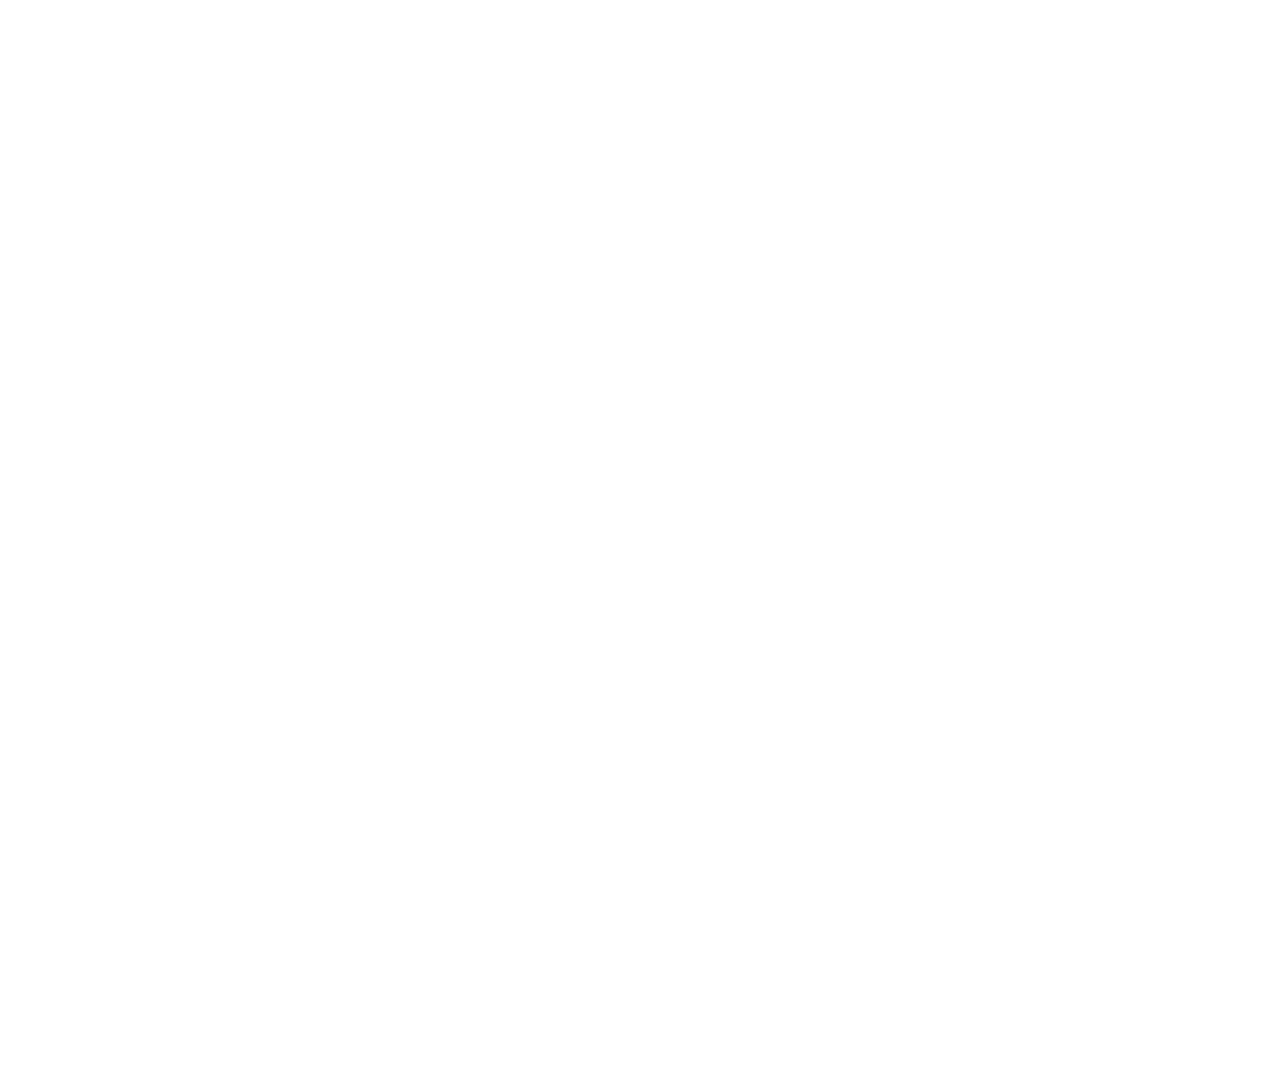
<file: project.html>
<!DOCTYPE html>
<html lang="en" style="scroll-behavior: smooth">

<head>
    <meta charset="utf-8">
    <title>HUEG design | Web Design Agency</title>
    <meta content="width=device-width, initial-scale=1.0" name="viewport">
    <meta content="" name="keywords">
    <meta content="" name="description">

    <!-- Favicon -->
    <!-- <link href="img/favicon.ico" rel="icon"> -->
    <link href="img/favicon.ico" rel="icon">
    <link rel="shortcut apple-touch-icon" sizes="180x180" href="img/apple-touch-icon.png">
    <link rel="shortcut icon" type="image/png" sizes="32x32" href="img/favicon-32x32.png">
    <link rel="shortcut icon" type="image/png" sizes="16x16" href="img/favicon-16x16.png">
    <link rel="shortcut icon" type="image/png" sizes="512x512" href="img/android-chrome-512x512.png" />
    <link rel="shortcut icon" type="image/png" sizes="192x192" href="img/android-chrome-192x192.png" />
    <link rel="manifest" href="img/site.webmanifest">

    <!-- Google Web Fonts -->
    <link rel="preconnect" href="https://fonts.googleapis.com">
    <link rel="preconnect" href="https://fonts.gstatic.com" crossorigin>
    <link href="https://fonts.googleapis.com/css2?family=Heebo:wght@400;500&family=Jost:wght@500;600;700&display=swap"
        rel="stylesheet">

    <!-- Icon Font Stylesheet -->
    <link href="https://cdnjs.cloudflare.com/ajax/libs/font-awesome/5.10.0/css/all.min.css" rel="stylesheet">
    <link href="https://cdn.jsdelivr.net/npm/bootstrap-icons@1.4.1/font/bootstrap-icons.css" rel="stylesheet">

    <!-- Libraries Stylesheet -->
    <link href="lib/animate/animate.min.css" rel="stylesheet">
    <link href="lib/owlcarousel/assets/owl.carousel.min.css" rel="stylesheet">
    <link href="lib/lightbox/css/lightbox.min.css" rel="stylesheet">

    <!-- Customized Bootstrap Stylesheet -->
    <link href="scss/bootstrap.css" rel="stylesheet">

    <!-- Template Stylesheet -->
    <link href="css/style.css" rel="stylesheet">
</head>

<body>
    <div class="container-xxl bg-white p-0">
        <!-- Spinner Start -->
        <div id="spinner"
            class="show bg-white position-fixed translate-middle w-100 vh-100 top-50 start-50 d-flex align-items-center justify-content-center">
            <div class="spinner-grow text-primary" style="width: 3rem; height: 3rem;" role="status">
                <span class="sr-only">Loading...</span>
            </div>
        </div>
        <!-- Spinner End -->


        <!-- Navbar & Hero Start -->
        <div class="container-xxl position-relative p-0">
            <nav class="navbar navbar-expand-lg navbar-light px-4 px-lg-5 py-3 py-lg-0">
                <a href="/index.html" class="navbar-brand p-0">
                    <h1 class="m-0">HUEG <span style="font-weight: lighter">design</span></h1>
                    <!-- <img src="img/logo.png" alt="Logo"> -->
                </a>
                <button class="navbar-toggler" type="button" data-bs-toggle="collapse" data-bs-target="#navbarCollapse">
                    <span class="fa fa-bars"></span>
                </button>
                <div class="collapse navbar-collapse" id="navbarCollapse">
                    <div class="navbar-nav mx-auto py-0">
                        <a href="index.html" class="nav-item nav-link active">Home</a>
                        <a href="service.html" class="nav-item nav-link">Service</a>
                        <a href="project.html" class="nav-item nav-link">Project</a>
                        <a href="/index.html#about" class="nav-item nav-link">About</a>
                        <a href="https://wa.me/+919384358318/?text=********************%0A%0AHi%20H%20U%20E%20G%20design,%0A%0A	%09I%20have%20Business%20requirement%20Let's%20discuss%20it%0A%0A_________________________"
                            class="nav-item nav-link">Contact</a>
                    </div>
                    <a href="tel:+919384358318" class="btn rounded-pill py-2 px-4 ms-3 d-none d-lg-block"><i
                            class="fa fa-phone-alt text-primary fa-md"></i> +91 93843 58318</a>
                </div>
            </nav>

            <div class="container-xxl py-5 bg-primary hero-header">
                <div class="container my-5 py-5 px-lg-5">
                    <div class="row g-5 py-5">
                        <div class="col-12 text-center">
                            <h1 class="text-white animated slideInDown">Project</h1>
                            <hr class="bg-white mx-auto mt-0" style="width: 90px;">
                            <nav aria-label="breadcrumb">
                                <ol class="breadcrumb justify-content-center">
                                    <li class="breadcrumb-item"><a class="text-white" href="#">Home</a></li>
                                    <li class="breadcrumb-item"><a class="text-white" href="#">Pages</a></li>
                                    <li class="breadcrumb-item text-white active" aria-current="page">Project</li>
                                </ol>
                            </nav>
                        </div>
                    </div>
                </div>
            </div>
        </div>
        <!-- Navbar & Hero End -->


        <!-- Projects Start -->
        <div class="container-xxl py-5">
            <div class="container py-5 px-lg-5">
                <div class="wow fadeInUp" data-wow-delay="0.1s">
                    <p class="section-title text-secondary justify-content-center"><span></span>Our
                        Projects<span></span></p>
                    <h1 class="text-center mb-5">Our Projects</h1>
                </div>
                <div class="row mt-n2 wow fadeInUp" data-wow-delay="0.3s">
                    <div class="col-12 text-center">
                        <ul class="list-inline mb-5" id="portfolio-flters">
                            <li class="mx-2 active" data-filter="*">All</li>
                            <li class="mx-2" data-filter=".first">Web Design</li>
                            <li class="mx-2" data-filter=".second">Graphic Design</li>
                        </ul>
                    </div>
                </div>
                <div class="row g-4 portfolio-container">
                    <div class="col-lg-4 col-md-6 portfolio-item first wow fadeInUp" data-wow-delay="0.1s">
                        <div class="rounded overflow-hidden">
                            <div class="position-relative overflow-hidden">
                                <img class="img-fluid w-100" src="img/portfolio-1.jpg" alt="">
                                <div class="portfolio-overlay">
                                    <a class="btn btn-square btn-outline-light mx-1" href="img/portfolio-1.jpg"
                                        data-lightbox="portfolio"><i class="fa fa-eye"></i></a>
                                    <a class="btn btn-square btn-outline-light mx-1"
                                        href="https://hueg-design.github.io/lovely/" target="_blank"><i
                                            class="fa fa-link"></i></a>
                                </div>
                            </div>
                            <div class="bg-light p-4">
                                <p class="text-primary fw-medium mb-2">Web Design / Development</p>
                                <h5 class="lh-base mb-0">Hugely successful Wedding event management company located in
                                    Madurai joined us for their online venture. Project completed in record time.</a>
                            </div>
                        </div>
                    </div>
                    <div class="col-lg-4 col-md-6 portfolio-item second wow fadeInUp" data-wow-delay="0.5s">
                        <div class="rounded overflow-hidden">
                            <div class="position-relative overflow-hidden">
                                <img class="img-fluid w-100" src="img/portfolio-3.jpg" alt="">
                                <div class="portfolio-overlay">
                                    <a class="btn btn-square btn-outline-light mx-1" href="img/portfolio-3.jpg"
                                        data-lightbox="portfolio"><i class="fa fa-eye"></i></a>
                                    <a class="btn btn-square btn-outline-light mx-1" href=""><i
                                            class="fa fa-link"></i></a>
                                </div>
                            </div>
                            <div class="bg-light p-4">
                                <p class="text-primary fw-medium mb-2">Graphic Design</p>
                                <h5 class="lh-base mb-0">Corporate Event poster designed for CADD center. On premise
                                    event conducted by the company. Announcement Print Media poster.</a>
                            </div>
                        </div>
                    </div>
                    <div class="col-lg-4 col-md-6 portfolio-item first wow fadeInUp" data-wow-delay="0.3s">
                        <div class="rounded overflow-hidden">
                            <div class="position-relative overflow-hidden">
                                <img class="img-fluid w-100" src="img/portfolio-2.jpg" alt="">
                                <div class="portfolio-overlay">
                                    <a class="btn btn-square btn-outline-light mx-1" href="img/portfolio-2.jpg"
                                        data-lightbox="portfolio"><i class="fa fa-eye"></i></a>
                                    <a class="btn btn-square btn-outline-light mx-1"
                                        href="https://web.archive.org/web/20190724173340/http://www.squaremazetech.com/"
                                        target="_blank"><i class="fa fa-link"></i></a>
                                </div>
                            </div>
                            <div class="bg-light p-4">
                                <p class="text-primary fw-medium mb-2">Web Design / Development</p>
                                <h5 class="lh-base mb-0">Startup company providing BPO services to International
                                    Outsourcing clients.
                                    Located in KK nagar Madurai.</a>
                            </div>
                        </div>
                    </div>
                    <div class="col-lg-4 col-md-6 portfolio-item second wow fadeInUp" data-wow-delay="0.1s">
                        <div class="rounded overflow-hidden">
                            <div class="position-relative overflow-hidden">
                                <img class="img-fluid w-100" src="img/portfolio-4.jpg" alt="">
                                <div class="portfolio-overlay">
                                    <a class="btn btn-square btn-outline-light mx-1" href="img/portfolio-4.jpg"
                                        data-lightbox="portfolio"><i class="fa fa-eye"></i></a>
                                    <a class="btn btn-square btn-outline-light mx-1" href="#"><i
                                            class="fa fa-link"></i></a>
                                </div>
                            </div>
                            <div class="bg-light p-4">
                                <p class="text-primary fw-medium mb-2">Graphic Design</p>
                                <h5 class="lh-base mb-0">Engineers Day motivation poster designed for LiveWire a sister
                                    company of CADD Center. Designed based on client input. Print Media.</a>
                            </div>
                        </div>
                    </div>
                    <div class="col-lg-4 col-md-6 portfolio-item second wow fadeInUp" data-wow-delay="0.3s">
                        <div class="rounded overflow-hidden">
                            <div class="position-relative overflow-hidden">
                                <img class="img-fluid w-100" src="img/portfolio-5.jpg" alt="">
                                <div class="portfolio-overlay">
                                    <a class="btn btn-square btn-outline-light mx-1" href="img/portfolio-5.jpg"
                                        data-lightbox="portfolio"><i class="fa fa-eye"></i></a>
                                    <a class="btn btn-square btn-outline-light mx-1" href=""><i
                                            class="fa fa-link"></i></a>
                                </div>
                            </div>
                            <div class="bg-light p-4">
                                <p class="text-primary fw-medium mb-2">Graphic Design</p>
                                <h5 class="lh-base mb-0">Infographic design for an IT company in Madurai. Used 3D
                                    isometric design
                                    style. Explaining M-Commerce trends. Optimized for Digital Media.</a>
                            </div>
                        </div>
                    </div>
                    <!-- <div class="col-lg-4 col-md-6 portfolio-item second wow fadeInUp" data-wow-delay="0.5s">
                                <div class="rounded overflow-hidden">
                                    <div class="position-relative overflow-hidden">
                                        <img class="img-fluid w-100" src="img/portfolio-6.jpg" alt="">
                                        <div class="portfolio-overlay">
                                            <a class="btn btn-square btn-outline-light mx-1" href="img/portfolio-6.jpg"
                                                data-lightbox="portfolio"><i class="fa fa-eye"></i></a>
                                            <a class="btn btn-square btn-outline-light mx-1" href=""><i
                                                    class="fa fa-link"></i></a>
                                        </div>
                                    </div>
                                    <div class="bg-light p-4">
                                        <p class="text-primary fw-medium mb-2">UI / UX Design</p>
                                        <h5 class="lh-base mb-0">Digital Agency Website Design And Development</a>
                                    </div>
                                </div>
                            </div> -->
                </div>
            </div>
        </div>
        <!-- Projects End -->


        <!-- Footer Start -->
        <div class="container-fluid bg-primary text-light footer wow fadeIn" data-wow-delay="0.1s">
            <div class="container py-5 px-lg-5">
                <div class="row g-5">
                    <div class="col-md-6 col-lg-3">
                        <p class="section-title text-white h5 mb-4">Address<span></span></p>
                        <p><i class="fa fa-map-marker-alt me-3"></i>Park Town, Madurai, Tamil Nadu, India.</p>
                        <p><i class="fa fa-phone-alt me-3"></i>+91 93843 58318</p>
                        <p><i class="fa fa-envelope me-3"></i>sales@huegdesign.com</p>
                        <div class="d-flex pt-2">
                            <a class="btn btn-outline-light btn-social" href="https://twitter.com" target="_blank"><i
                                    class="fab fa-twitter"></i></a>
                            <a class="btn btn-outline-light btn-social" href="https://fb.com" target="_blank"><i
                                    class="fab fa-facebook-f"></i></a>
                            <a class="btn btn-outline-light btn-social" href="https://instagram.com" target="_blank"><i
                                    class="fab fa-instagram"></i></a>
                            <a class="btn btn-outline-light btn-social" href="https://linkedin.com" target="_blank"><i
                                    class="fab fa-linkedin-in"></i></a>
                        </div>
                    </div>
                    <div class="col-md-6 col-lg-3">
                        <p class="section-title text-white h5 mb-4">Quick Link<span></span></p>
                        <a class="btn btn-link" href="/index.html#about">About Us</a>
                        <a class="btn btn-link"
                            href="https://wa.me/+919384358318/?text=********************%0A%0AHi%20H%20U%20E%20G%20design,%0A%0A	%09I%20have%20Business%20requirement%20Let's%20discuss%20it%0A%0A_________________________">Contact
                            Us</a>
                        <a class="btn btn-link" href="#">Privacy Policy</a>
                        <a class="btn btn-link" href="#">Terms & Condition</a>
                        <a class="btn btn-link" href="https://linkedin.com">Career</a>
                    </div>
                    <div class="col-md-6 col-lg-3">
                        <p class="section-title text-white h5 mb-4">Gallery<span></span></p>
                        <div class="row g-2">
                            <div class="col-4">
                                <a href="img/portfolio-1.jpg" data-lightbox="portfolio">
                                    <img class="img-fluid" src="img/portfolio-1.jpg" alt="Image"></a>
                            </div>
                            <div class="col-4">
                                <a href="img/portfolio-2.jpg" data-lightbox="portfolio">
                                    <img class="img-fluid" src="img/portfolio-2.jpg" alt="Image"></a>
                            </div>
                            <div class="col-4">
                                <a href="img/portfolio-3.jpg" data-lightbox="portfolio">
                                    <img class="img-fluid" src="img/portfolio-3.jpg" alt="Image"></a>
                            </div>
                            <div class="col-4">
                                <a href="img/portfolio-4.jpg" data-lightbox="portfolio">
                                    <img class="img-fluid" src="img/portfolio-4.jpg" alt="Image"></a>
                            </div>
                            <div class="col-4">
                                <a href="img/portfolio-5.jpg" data-lightbox="portfolio">
                                    <img class="img-fluid" src="img/portfolio-5.jpg" alt="Image"></a>
                            </div>
                        </div>
                    </div>
                    <div class="col-md-6 col-lg-3">
                        <p class="section-title text-white h5 mb-4">Newsletter<span></span></p>
                        <p>Stay ahead of the curve with exclusive insights and updates. Sign up for our newsletter
                            today!</p>
                        <div class="position-relative w-100 mt-3">
                            <input class="form-control border-0 rounded-pill w-100 ps-4 pe-5" type="text"
                                placeholder="Your Email" style="height: 48px;">
                            <button type="button" class="btn shadow-none position-absolute top-0 end-0 mt-1 me-2"><i
                                    class="fa fa-paper-plane text-primary fs-4"></i></button>
                        </div>
                    </div>
                </div>
            </div>
            <div class="container px-lg-5">
                <div class="copyright">
                    <div class="row">
                        <div class="col-md-6 text-center text-md-start mb-3 mb-md-0">All Right Reserved.
                        </div>
                        <div class="col-md-6 text-center text-md-end mb-3 mb-md-0">
                            &copy; 2024 <a class="border-bottom" href="#">HUEG design</a>
                        </div>
                        <!-- <div class="col-md-6 text-center text-md-end">
                                    <div class="footer-menu">
                                        <a href="">Home</a>
                                        <a href="">Cookies</a>
                                        <a href="">Help</a>
                                        <a href="">FQAs</a>
                                    </div>
                                </div> -->
                    </div>
                </div>
            </div>
        </div>
        <!-- Footer End -->

        <!-- WhatsApp Integration -->
        <a href="https://wa.me/+919384358318/?text=********************%0A%0AHi%20H%20U%20E%20G%20design,%0A%0A	%09I%20have%20Business%20requirement%20Let's%20discuss%20it%0A%0A_________________________"
            class="btn btn-lg btn-primary btn-lg-square right-align"><i class="bi bi-whatsapp"></i></a>
        <!-- WhatsApp Integration -->

        <!-- Back to Top -->
        <a href="#" class="btn btn-lg btn-secondary btn-lg-square left-align "><i class="bi bi-arrow-up"></i></a>
    </div>

    <!-- JavaScript Libraries -->
    <script src="https://code.jquery.com/jquery-3.4.1.min.js"></script>
    <script src="https://cdn.jsdelivr.net/npm/bootstrap@5.0.0/dist/js/bootstrap.bundle.min.js"></script>
    <script src="lib/wow/wow.min.js"></script>
    <script src="lib/easing/easing.min.js"></script>
    <script src="lib/waypoints/waypoints.min.js"></script>
    <script src="lib/counterup/counterup.min.js"></script>
    <script src="lib/owlcarousel/owl.carousel.min.js"></script>
    <script src="lib/isotope/isotope.pkgd.min.js"></script>
    <script src="lib/lightbox/js/lightbox.min.js"></script>

    <!-- Main Javascript -->
    <script src="js/main.js"></script>
</body>

</html>
</file>
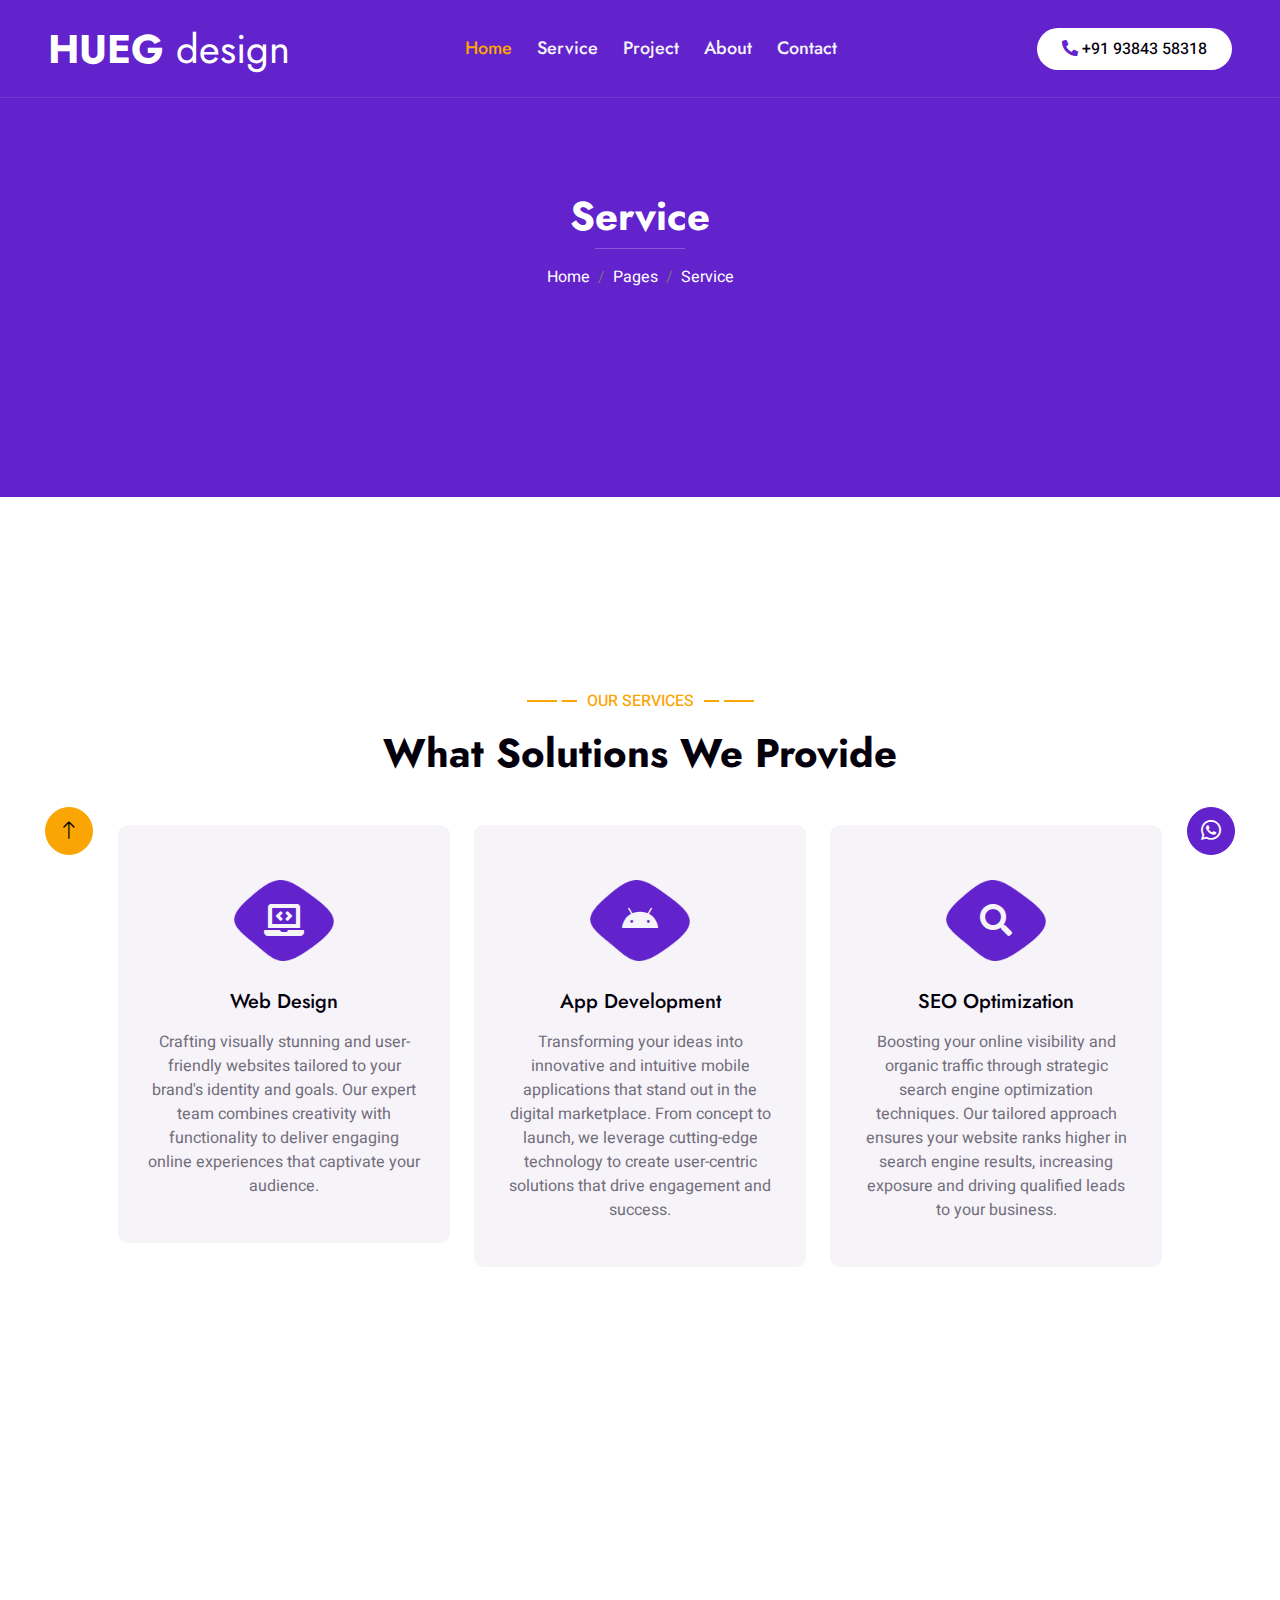
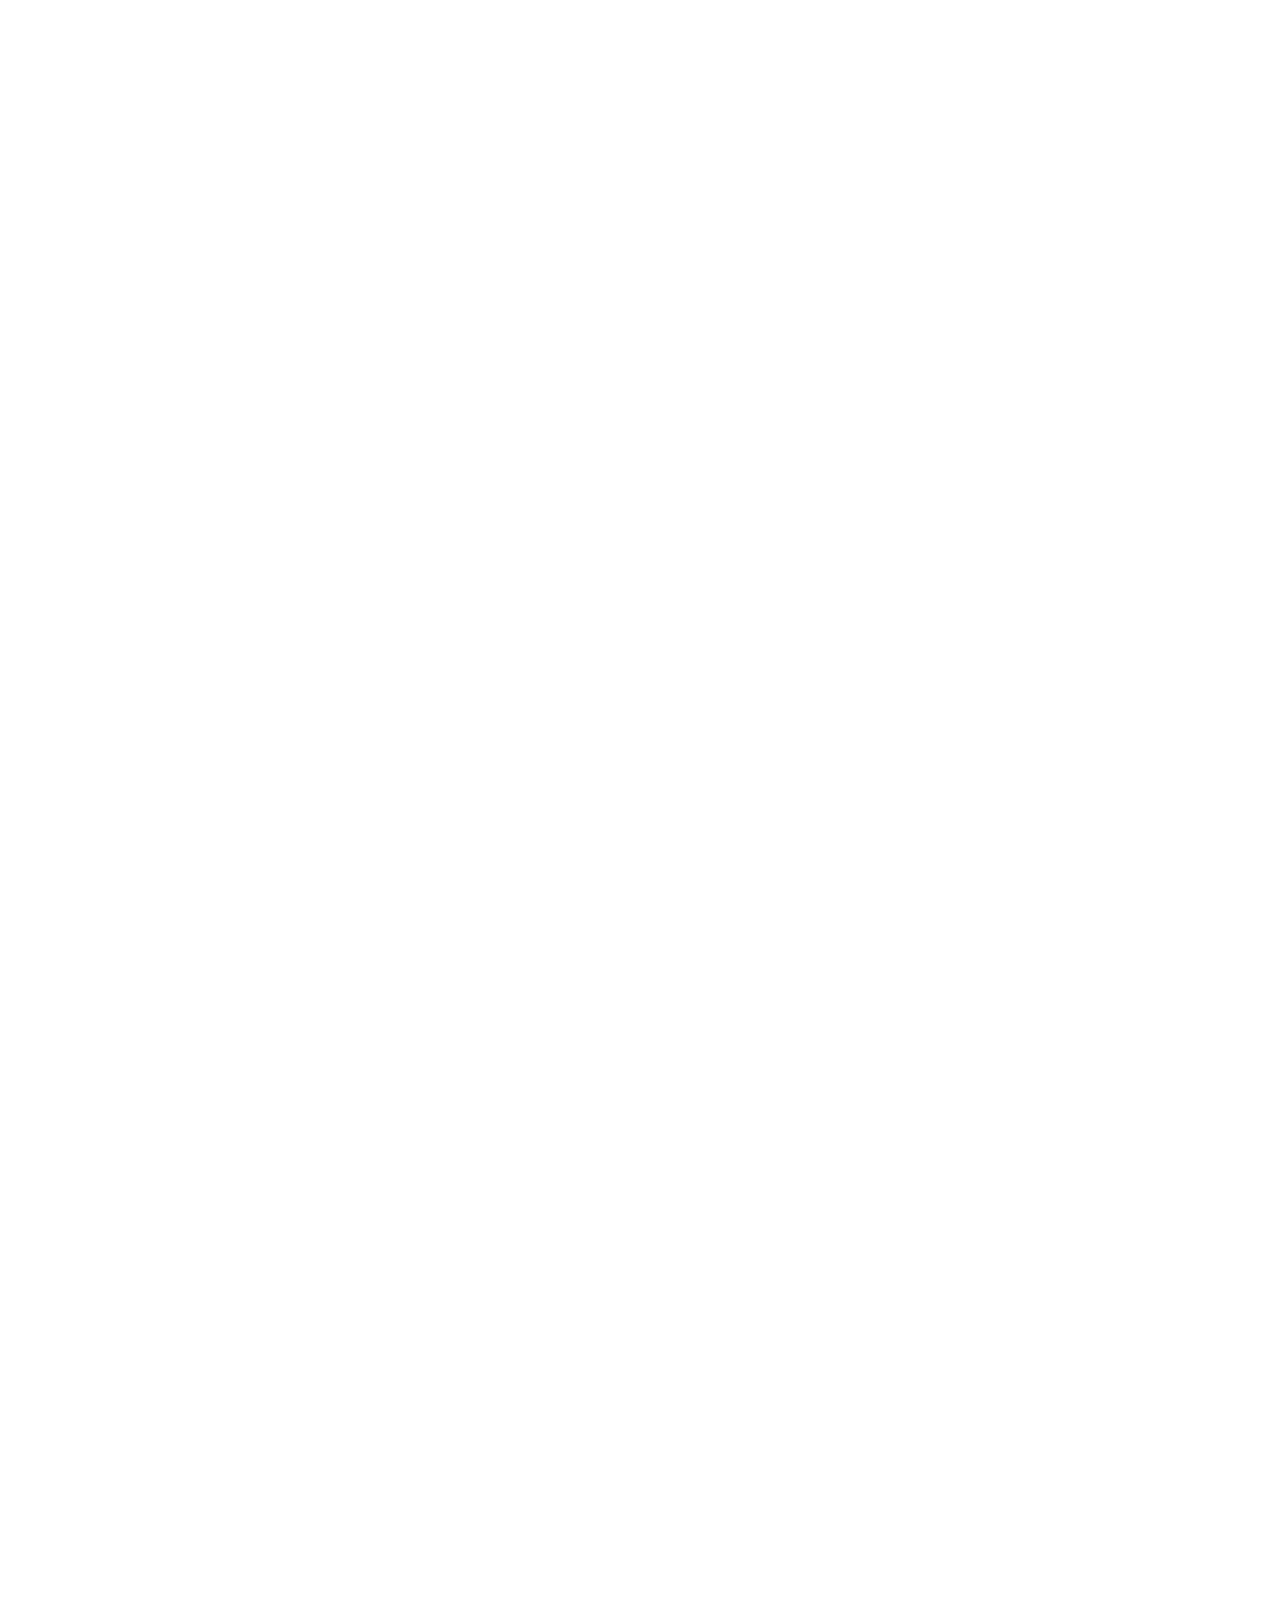
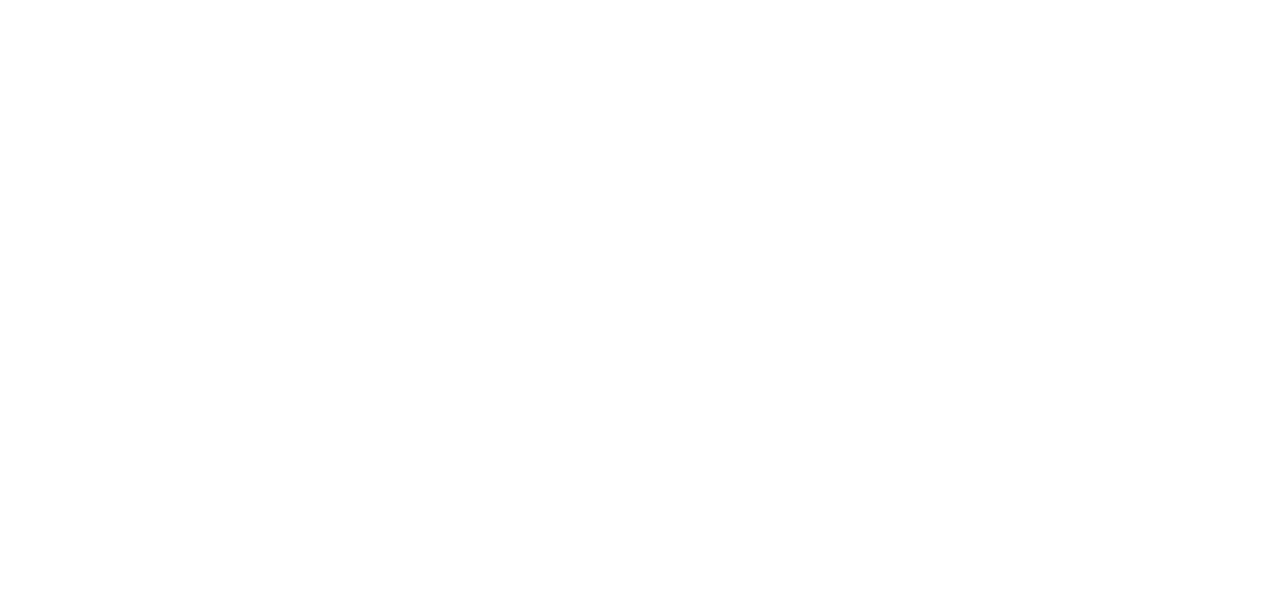
<file: service.html>
<!DOCTYPE html>
<html lang="en" style="scroll-behavior: smooth">

<head>
    <meta charset="utf-8">
    <title>HUEG design | Web Design Agency</title>
    <meta content="width=device-width, initial-scale=1.0" name="viewport">
    <meta content="" name="keywords">
    <meta content="" name="description">

    <!-- Favicon -->
    <!-- <link href="img/favicon.ico" rel="icon">
    <link href="img/favicon-16x16.png" rel="icon" type="image/png">
    <link href="img/favicon-32x32.png" rel="icon" type="image/png">
    <link rel="shortcut icon" type="image/png" href="img/android-chrome-512x512.png" />
    <link rel="shortcut icon" type="image/png" href="img/android-chrome-192x192.png" />
    <link rel="shortcut icon" type="image/png" href="img/apple-touch-icon.png" /> -->

    <link href="img/favicon.ico" rel="icon">
    <link rel="shortcut apple-touch-icon" sizes="180x180" href="img/apple-touch-icon.png">
    <link rel="shortcut icon" type="image/png" sizes="32x32" href="img/favicon-32x32.png">
    <link rel="shortcut icon" type="image/png" sizes="16x16" href="img/favicon-16x16.png">
    <link rel="shortcut icon" type="image/png" sizes="512x512" href="img/android-chrome-512x512.png" />
    <link rel="shortcut icon" type="image/png" sizes="192x192" href="img/android-chrome-192x192.png" />
    <link rel="manifest" href="img/site.webmanifest">

    <!-- Google Web Fonts -->
    <link rel="preconnect" href="https://fonts.googleapis.com">
    <link rel="preconnect" href="https://fonts.gstatic.com" crossorigin>
    <link href="https://fonts.googleapis.com/css2?family=Heebo:wght@400;500&family=Jost:wght@500;600;700&display=swap"
        rel="stylesheet">

    <!-- Icon Font Stylesheet -->
    <link href="https://cdnjs.cloudflare.com/ajax/libs/font-awesome/5.10.0/css/all.min.css" rel="stylesheet">
    <link href="https://cdn.jsdelivr.net/npm/bootstrap-icons@1.4.1/font/bootstrap-icons.css" rel="stylesheet">

    <!-- Libraries Stylesheet -->
    <link href="lib/animate/animate.min.css" rel="stylesheet">
    <link href="lib/owlcarousel/assets/owl.carousel.min.css" rel="stylesheet">
    <link href="lib/lightbox/css/lightbox.min.css" rel="stylesheet">

    <!-- Customized Bootstrap Stylesheet -->
    <link href="scss/bootstrap.css" rel="stylesheet">

    <!-- Template Stylesheet -->
    <link href="css/style.css" rel="stylesheet">
</head>

<body>
    <div class="container-xxl bg-white p-0">
        <!-- Spinner Start -->
        <div id="spinner"
            class="show bg-white position-fixed translate-middle w-100 vh-100 top-50 start-50 d-flex align-items-center justify-content-center">
            <div class="spinner-grow text-primary" style="width: 3rem; height: 3rem;" role="status">
                <span class="sr-only">Loading...</span>
            </div>
        </div>
        <!-- Spinner End -->


        <!-- Navbar & Hero Start -->
        <div class="container-xxl position-relative p-0">
            <nav class="navbar navbar-expand-lg navbar-light px-4 px-lg-5 py-3 py-lg-0">
                <a href="/index.html" class="navbar-brand p-0">
                    <h1 class="m-0">HUEG <span style="font-weight: lighter">design</span></h1>
                    <!-- <img src="img/logo.png" alt="Logo"> -->
                </a>
                <button class="navbar-toggler" type="button" data-bs-toggle="collapse" data-bs-target="#navbarCollapse">
                    <span class="fa fa-bars"></span>
                </button>
                <div class="collapse navbar-collapse" id="navbarCollapse">
                    <div class="navbar-nav mx-auto py-0">
                        <a href="index.html" class="nav-item nav-link active">Home</a>
                        <a href="service.html" class="nav-item nav-link">Service</a>
                        <a href="project.html" class="nav-item nav-link">Project</a>
                        <a href="/index.html#about" class="nav-item nav-link">About</a>
                        <a href="https://wa.me/+919384358318/?text=********************%0A%0AHi%20H%20U%20E%20G%20design,%0A%0A	%09I%20have%20Business%20requirement%20Let's%20discuss%20it%0A%0A_________________________"
                            class="nav-item nav-link">Contact</a>
                    </div>
                    <a href="tel:+919384358318" class="btn rounded-pill py-2 px-4 ms-3 d-none d-lg-block"><i
                            class="fa fa-phone-alt text-primary fa-md"></i> +91 93843 58318</a>
                </div>
            </nav>

            <div class="container-xxl py-5 bg-primary hero-header">
                <div class="container my-5 py-5 px-lg-5">
                    <div class="row g-5 py-5">
                        <div class="col-12 text-center">
                            <h1 class="text-white animated slideInDown">Service</h1>
                            <hr class="bg-white mx-auto mt-0" style="width: 90px;">
                            <nav aria-label="breadcrumb">
                                <ol class="breadcrumb justify-content-center">
                                    <li class="breadcrumb-item"><a class="text-white" href="#">Home</a></li>
                                    <li class="breadcrumb-item"><a class="text-white" href="#">Pages</a></li>
                                    <li class="breadcrumb-item text-white active" aria-current="page">Service</li>
                                </ol>
                            </nav>
                        </div>
                    </div>
                </div>
            </div>
        </div>
        <!-- Navbar & Hero End -->

        <!-- Service Start -->
        <div class="container-xxl py-5">
            <div class="container py-5 px-lg-5">
                <div class="wow fadeInUp" data-wow-delay="0.1s">
                    <p class="section-title text-secondary justify-content-center"><span></span>Our
                        Services<span></span></p>
                    <h1 class="text-center mb-5">What Solutions We Provide</h1>
                </div>
                <div class="row g-4">
                    <div class="col-lg-4 col-md-6 wow fadeInUp" data-wow-delay="0.3s">
                        <div class="service-item d-flex flex-column text-center rounded">
                            <div class="service-icon flex-shrink-0">
                                <i class="fa fa-laptop-code fa-2x"></i>
                            </div>
                            <h5 class="mb-3">Web Design</h5>
                            <p class="m-0">Crafting visually stunning and user-friendly websites tailored to your
                                brand's identity and goals. Our expert team
                                combines creativity with functionality to deliver engaging online experiences that
                                captivate your audience.</p>
                            <a class="btn btn-square" href="tel:+919384358318"><i class="fa fa-phone-alt"></i></a>
                        </div>
                    </div>
                    <div class="col-lg-4 col-md-6 wow fadeInUp" data-wow-delay="0.5s">
                        <div class="service-item d-flex flex-column text-center rounded">
                            <div class="service-icon flex-shrink-0">
                                <i class="fab fa-android fa-2x"></i>
                            </div>
                            <h5 class="mb-3">App Development</h5>
                            <p class="m-0">Transforming your ideas into innovative and intuitive mobile applications
                                that stand out in the digital marketplace.
                                From concept to launch, we leverage cutting-edge technology to create user-centric
                                solutions that drive engagement and
                                success.</p>
                            <a class="btn btn-square" href="tel:+919384358318"><i class="fa fa-phone-alt"></i></a>
                        </div>
                    </div>
                    <div class="col-lg-4 col-md-6 wow fadeInUp" data-wow-delay="0.1s">
                        <div class="service-item d-flex flex-column text-center rounded">
                            <div class="service-icon flex-shrink-0">
                                <i class="fa fa-search fa-2x"></i>
                            </div>
                            <h5 class="mb-3">SEO Optimization</h5>
                            <p class="m-0">Boosting your online visibility and organic traffic through strategic search
                                engine optimization techniques. Our
                                tailored approach ensures your website ranks higher in search engine results, increasing
                                exposure and driving qualified
                                leads to your business.</p>
                            <a class="btn btn-square" href="tel:+919384358318"><i class="fa fa-phone-alt"></i></a>
                        </div>
                    </div>
                    <div class="col-lg-4 col-md-6 wow fadeInUp" data-wow-delay="0.5s">
                        <div class="service-item d-flex flex-column text-center rounded">
                            <div class="service-icon flex-shrink-0">
                                <i class="fab fa-facebook-f fa-2x"></i>
                            </div>
                            <h5 class="mb-3">Social Media Marketing</h5>
                            <p class="m-0">Elevating your brand presence and engagement across social media platforms.
                                We develop customized strategies to connect
                                with your audience, build relationships, and drive conversions through compelling
                                content and targeted advertising
                                campaigns.</p>
                            <a class="btn btn-square" href="tel:+919384358318"><i class="fa fa-phone-alt"></i></a>
                        </div>
                    </div>
                    <div class="col-lg-4 col-md-6 wow fadeInUp" data-wow-delay="0.1s">
                        <div class="service-item d-flex flex-column text-center rounded">
                            <div class="service-icon flex-shrink-0">
                                <i class="fa fa-mail-bulk fa-2x"></i>
                            </div>
                            <h5 class="mb-3">Email Marketing</h5>
                            <p class="m-0">Maximizing your reach and nurturing customer relationships through effective
                                email marketing campaigns. From
                                personalized newsletters to automated workflows, we help you deliver relevant content,
                                drive engagement, and achieve
                                measurable results.</p>
                            <a class="btn btn-square" href="tel:+919384358318"><i class="fa fa-phone-alt"></i></a>
                        </div>
                    </div>
                    <div class="col-lg-4 col-md-6 wow fadeInUp" data-wow-delay="0.3s">
                        <div class="service-item d-flex flex-column text-center rounded">
                            <div class="service-icon flex-shrink-0">
                                <i class="fa fa-thumbs-up fa-2x"></i>
                            </div>
                            <h5 class="mb-3">PPC Advertising</h5>
                            <p class="m-0">Accelerating your online growth with targeted pay-per-click advertising
                                campaigns. Our data-driven approach optimizes ad
                                spend to maximize ROI, ensuring your ads reach the right audience at the right time,
                                driving traffic, leads, and sales.</p>
                            <a class="btn btn-square" href="tel:+919384358318"><i class="fa fa-phone-alt"></i></a>
                        </div>
                    </div>
                </div>
            </div>
        </div>
        <!-- Service End -->


        <!-- Newsletter Start -->
        <div class="container-xxl bg-primary newsletter py-5 wow fadeInUp" data-wow-delay="0.1s">
            <div class="container py-5 px-lg-5">
                <div class="row justify-content-center">
                    <div class="col-lg-7 text-center">
                        <p class="section-title text-white justify-content-center"><span></span>Newsletter<span></span>
                        </p>
                        <h1 class="text-center text-white mb-4">Stay Always In Touch</h1>
                        <p class="text-white mb-4">Stay ahead of the curve with exclusive insights, announcements and
                            updates. Sign up
                            for our newsletter today!</p>
                        <div class="position-relative w-100 mt-3">
                            <input class="form-control border-0 rounded-pill w-100 ps-4 pe-5" type="text"
                                placeholder="Enter Your Email" style="height: 48px;">
                            <button type="button" class="btn shadow-none position-absolute top-0 end-0 mt-1 me-2"><i
                                    class="fa fa-paper-plane text-primary fs-4"></i></button>
                        </div>
                    </div>
                </div>
            </div>
        </div>
        <!-- Newsletter End -->


        <!-- Testimonial Start -->
        <div class="container-xxl py-5 wow fadeInUp" data-wow-delay="0.1s">
            <div class="container py-5 px-lg-5">
                <p class="section-title text-secondary justify-content-center"><span></span>Testimonial<span></span></p>
                <h1 class="text-center mb-5">What Our Clients Say About Us!</h1>
                <div class="owl-carousel testimonial-carousel">
                    <div class="testimonial-item bg-light rounded my-4">
                        <p class="fs-5"><i class="fa fa-quote-left fa-4x text-primary mt-n4 me-3"></i>Hueg Design's
                            creativity and attention to detail transformed my project into a masterpiece. Their
                            innovative solutions
                            exceeded my expectations, and I couldn't be happier with the results. Highly recommend their
                            design expertise!</p>
                        <div class="d-flex align-items-center">
                            <img class="img-fluid flex-shrink-0 rounded-circle" src="img/testimonial-1.jpg"
                                style="width: 65px; height: 65px;">
                            <div class="ps-4">
                                <h5 class="mb-1">Manager</h5>
                                <span>CADD center</span>
                            </div>
                        </div>
                    </div>
                    <div class="testimonial-item bg-light rounded my-4">
                        <p class="fs-5"><i class="fa fa-quote-left fa-4x text-primary mt-n4 me-3"></i>Working with Hueg
                            Design was a game-changer for my business. Their unique approach and collaborative process
                            brought my
                            vision to life in ways I never imagined. Trustworthy, reliable, and highly skilled!</p>
                        <div class="d-flex align-items-center">
                            <img class="img-fluid flex-shrink-0 rounded-circle" src="img/testimonial-2.jpg"
                                style="width: 65px; height: 65px;">
                            <div class="ps-4">
                                <h5 class="mb-1">Prabhu Krishnan, CEO</h5>
                                <span>SquareMaze Technologies</span>
                            </div>
                        </div>
                    </div>
                    <div class="testimonial-item bg-light rounded my-4">
                        <p class="fs-5"><i class="fa fa-quote-left fa-4x text-primary mt-n4 me-3"></i>Hueg Design's
                            designs speak volumes. Their ability to capture the essence of my brand and translate it
                            into stunning
                            visuals is truly remarkable. I'm incredibly impressed with their professionalism and
                            dedication.</p>
                        <div class="d-flex align-items-center">
                            <img class="img-fluid flex-shrink-0 rounded-circle" src="img/testimonial-3.jpg"
                                style="width: 65px; height: 65px;">
                            <div class="ps-4">
                                <h5 class="mb-1">Lakshmana Gopi, Owner</h5>
                                <span>Lovely Decorators</span>
                            </div>
                        </div>
                    </div>
                </div>
            </div>
        </div>
        <!-- Testimonial End -->

        <!-- Footer Start -->
        <div class="container-fluid bg-primary text-light footer wow fadeIn" data-wow-delay="0.1s">
            <div class="container py-5 px-lg-5">
                <div class="row g-5">
                    <div class="col-md-6 col-lg-3">
                        <p class="section-title text-white h5 mb-4">Address<span></span></p>
                        <p><i class="fa fa-map-marker-alt me-3"></i>Park Town, Madurai, Tamil Nadu, India.</p>
                        <p><i class="fa fa-phone-alt me-3"></i>+91 93843 58318</p>
                        <p><i class="fa fa-envelope me-3"></i>sales@huegdesign.com</p>
                        <div class="d-flex pt-2">
                            <a class="btn btn-outline-light btn-social" href="https://twitter.com" target="_blank"><i
                                    class="fab fa-twitter"></i></a>
                            <a class="btn btn-outline-light btn-social" href="https://fb.com" target="_blank"><i
                                    class="fab fa-facebook-f"></i></a>
                            <a class="btn btn-outline-light btn-social" href="https://instagram.com" target="_blank"><i
                                    class="fab fa-instagram"></i></a>
                            <a class="btn btn-outline-light btn-social" href="https://linkedin.com" target="_blank"><i
                                    class="fab fa-linkedin-in"></i></a>
                        </div>
                    </div>
                    <div class="col-md-6 col-lg-3">
                        <p class="section-title text-white h5 mb-4">Quick Link<span></span></p>
                        <a class="btn btn-link" href="/index.html#about">About Us</a>
                        <a class="btn btn-link"
                            href="https://wa.me/+919384358318/?text=********************%0A%0AHi%20H%20U%20E%20G%20design,%0A%0A	%09I%20have%20Business%20requirement%20Let's%20discuss%20it%0A%0A_________________________">Contact
                            Us</a>
                        <a class="btn btn-link" href="#">Privacy Policy</a>
                        <a class="btn btn-link" href="#">Terms & Condition</a>
                        <a class="btn btn-link" href="https://linkedin.com">Career</a>
                    </div>
                    <div class="col-md-6 col-lg-3">
                        <p class="section-title text-white h5 mb-4">Gallery<span></span></p>
                        <div class="row g-2">
                            <div class="col-4">
                                <a href="img/portfolio-1.jpg" data-lightbox="portfolio">
                                    <img class="img-fluid" src="img/portfolio-1.jpg" alt="Image"></a>
                            </div>
                            <div class="col-4">
                                <a href="img/portfolio-2.jpg" data-lightbox="portfolio">
                                    <img class="img-fluid" src="img/portfolio-2.jpg" alt="Image"></a>
                            </div>
                            <div class="col-4">
                                <a href="img/portfolio-3.jpg" data-lightbox="portfolio">
                                    <img class="img-fluid" src="img/portfolio-3.jpg" alt="Image"></a>
                            </div>
                            <div class="col-4">
                                <a href="img/portfolio-4.jpg" data-lightbox="portfolio">
                                    <img class="img-fluid" src="img/portfolio-4.jpg" alt="Image"></a>
                            </div>
                            <div class="col-4">
                                <a href="img/portfolio-5.jpg" data-lightbox="portfolio">
                                    <img class="img-fluid" src="img/portfolio-5.jpg" alt="Image"></a>
                            </div>
                        </div>
                    </div>
                    <div class="col-md-6 col-lg-3">
                        <p class="section-title text-white h5 mb-4">Newsletter<span></span></p>
                        <p>Stay ahead of the curve with exclusive insights and updates. Sign up for our newsletter
                            today!</p>
                        <div class="position-relative w-100 mt-3">
                            <input class="form-control border-0 rounded-pill w-100 ps-4 pe-5" type="text"
                                placeholder="Your Email" style="height: 48px;">
                            <button type="button" class="btn shadow-none position-absolute top-0 end-0 mt-1 me-2"><i
                                    class="fa fa-paper-plane text-primary fs-4"></i></button>
                        </div>
                    </div>
                </div>
            </div>
            <div class="container px-lg-5">
                <div class="copyright">
                    <div class="row">
                        <div class="col-md-6 text-center text-md-start mb-3 mb-md-0">All Right Reserved.
                        </div>
                        <div class="col-md-6 text-center text-md-end mb-3 mb-md-0">
                            &copy; 2024 <a class="border-bottom" href="#">HUEG design</a>
                        </div>
                        <!-- <div class="col-md-6 text-center text-md-end">
                            <div class="footer-menu">
                                <a href="">Home</a>
                                <a href="">Cookies</a>
                                <a href="">Help</a>
                                <a href="">FQAs</a>
                            </div>
                        </div> -->
                    </div>
                </div>
            </div>
        </div>
        <!-- Footer End -->

        <!-- WhatsApp Integration -->
        <a href="https://wa.me/+919384358318/?text=********************%0A%0AHi%20H%20U%20E%20G%20design,%0A%0A	%09I%20have%20Business%20requirement%20Let's%20discuss%20it%0A%0A_________________________"
            class="btn btn-lg btn-primary btn-lg-square right-align"><i class="bi bi-whatsapp"></i></a>
        <!-- WhatsApp Integration -->

        <!-- Back to Top -->
        <a href="#" class="btn btn-lg btn-secondary btn-lg-square left-align "><i class="bi bi-arrow-up"></i></a>
    </div>

    <!-- JavaScript Libraries -->
    <script src="https://code.jquery.com/jquery-3.4.1.min.js"></script>
    <script src="https://cdn.jsdelivr.net/npm/bootstrap@5.0.0/dist/js/bootstrap.bundle.min.js"></script>
    <script src="lib/wow/wow.min.js"></script>
    <script src="lib/easing/easing.min.js"></script>
    <script src="lib/waypoints/waypoints.min.js"></script>
    <script src="lib/counterup/counterup.min.js"></script>
    <script src="lib/owlcarousel/owl.carousel.min.js"></script>
    <script src="lib/isotope/isotope.pkgd.min.js"></script>
    <script src="lib/lightbox/js/lightbox.min.js"></script>

    <!-- Main Javascript -->
    <script src="js/main.js"></script>
</body>

</html>
</file>
<file: css/style.css>
/********** Template CSS **********/
:root {
    --primary: #6222CC;
    --secondary: #FBA504;
    --light: #F6F4F9;
    --dark: #04000B;
    --green: #25d366;
}


/*** Spinner ***/
#spinner {
    opacity: 0;
    visibility: hidden;
    transition: opacity .5s ease-out, visibility 0s linear .5s;
    z-index: 99999;
}

#spinner.show {
    transition: opacity .5s ease-out, visibility 0s linear 0s;
    visibility: visible;
    opacity: 1;
}

.back-to-top {
    position: fixed;
    display: none;
    right: 45px;
    bottom: 45px;
    z-index: 99;
}

.left-align {
    position: fixed;
    display: none;
    left: 45px;
    bottom: 45px;
    z-index: 99;
}

.right-align {
    position: fixed;
    display: none;
    right: 45px;
    bottom: 45px;
    z-index: 99;
}


/*** Heading ***/
h1,
h2,
.fw-bold {
    font-weight: 700 !important;
}

h3,
h4,
.fw-semi-bold {
    font-weight: 600 !important;
}

h5,
h6,
.fw-medium {
    font-weight: 500 !important;
}


/*** Button ***/
.btn {
    font-weight: 500;
    transition: .5s;
}

.btn:hover {
    box-shadow: 0 0 10px rgba(0, 0, 0, .5);
}

.btn-square {
    width: 38px;
    height: 38px;
}

.btn-sm-square {
    width: 32px;
    height: 32px;
}

.btn-lg-square {
    width: 48px;
    height: 48px;
}

.btn-square,
.btn-sm-square,
.btn-lg-square {
    padding: 0;
    display: flex;
    align-items: center;
    justify-content: center;
    font-weight: normal;
    border-radius: 50px;
}


/*** Navbar ***/
.navbar .dropdown-toggle::after {
    border: none;
    content: "\f067";
    font-family: "Font Awesome 5 Free";
    font-size: 10px;
    font-weight: bold;
    vertical-align: middle;
    margin-left: 8px;
}

.navbar-light .navbar-nav .nav-link {
    position: relative;
    margin-right: 25px;
    padding: 35px 0;
    font-family: 'Jost', sans-serif;
    font-size: 18px;
    font-weight: 500;
    color: var(--light) !important;
    outline: none;
    transition: .5s;
}

.sticky-top.navbar-light .navbar-nav .nav-link {
    padding: 20px 0;
    color: var(--dark) !important;
}

.navbar-light .navbar-nav .nav-link:hover,
.navbar-light .navbar-nav .nav-link.active {
    color: var(--secondary) !important;
}

.navbar-light .navbar-brand h1 {
    color: #FFFFFF;
}

.navbar-light .navbar-brand img {
    max-height: 60px;
    transition: .5s;
}

.sticky-top.navbar-light .navbar-brand img {
    max-height: 45px;
}

@media (max-width: 991.98px) {
    .sticky-top.navbar-light {
        position: relative;
        background: #FFFFFF;
    }

    .navbar-light .navbar-collapse {
        margin-top: 15px;
        border-top: 1px solid #DDDDDD;
    }

    .navbar-light .navbar-nav .nav-link,
    .sticky-top.navbar-light .navbar-nav .nav-link {
        padding: 10px 0;
        margin-left: 0;
        color: var(--dark) !important;
    }

    .navbar-light .navbar-brand h1 {
        color: var(--primary);
    }

    .navbar-light .navbar-brand img {
        max-height: 45px;
    }
}

@media (min-width: 992px) {
    .navbar-light {
        position: absolute;
        width: 100%;
        top: 0;
        left: 0;
        border-bottom: 1px solid rgba(256, 256, 256, .1);
        z-index: 999;
    }
    
    .sticky-top.navbar-light {
        position: fixed;
        background: #FFFFFF;
    }

    .sticky-top.navbar-light .navbar-brand h1 {
        color: var(--primary);
    }

    .navbar-light .navbar-nav .nav-item .dropdown-menu {
        display: block;
        border: none;
        margin-top: 0;
        top: 150%;
        opacity: 0;
        visibility: hidden;
        transition: .5s;
    }

    .navbar-light .navbar-nav .nav-item:hover .dropdown-menu {
        top: 100%;
        visibility: visible;
        transition: .5s;
        opacity: 1;
    }

    .navbar-light .btn {
        color: var(--dark);
        background: #FFFFFF;
    }

    .sticky-top.navbar-light .btn {
        color: var(--dark);
        background: var(--secondary);
    }
}


/*** Hero Header ***/
.hero-header {
    margin-bottom: 6rem;
    padding: 18rem 0;
    background:
        url(../img/blob-top-left.png),
        url(../img/blob-top-right.png),
        url(../img/blob-bottom-left.png),
        url(../img/blob-bottom-right.png),
        url(../img/blob-center.png),
        /* url(../img/bg-bottom.png); */
    background-position:
        left 0px top 0px,
        right 0px top 0px,
        left 0px bottom 0px,
        right 0px bottom 0px,
        center center,
        center bottom;
    background-repeat: no-repeat;
}

@media (max-width: 991.98px) {
    .hero-header {
        padding: 6rem 0 9rem 0;
    }
}


/*** Section Title ***/
.section-title {
    position: relative;
    display: flex;
    align-items: center;
    font-weight: 500;
    text-transform: uppercase;
}

.section-title span:first-child,
.section-title span:last-child {
    position: relative;
    display: inline-block;
    margin-right: 30px;
    width: 30px;
    height: 2px;
}

.section-title span:last-child {
    margin-right: 0;
    margin-left: 30px;
}

.section-title span:first-child::after,
.section-title span:last-child::after {
    position: absolute;
    content: "";
    width: 15px;
    height: 2px;
    top: 0;
    right: -20px;
}

.section-title span:last-child::after {
    right: auto;
    left: -20px;
}

.section-title.text-primary span:first-child,
.section-title.text-primary span:last-child,
.section-title.text-primary span:first-child::after,
.section-title.text-primary span:last-child::after {
    background: var(--primary);
}

.section-title.text-secondary span:first-child,
.section-title.text-secondary span:last-child,
.section-title.text-secondary span:first-child::after,
.section-title.text-secondary span:last-child::after {
    background: var(--secondary);
}

.section-title.text-white span:first-child,
.section-title.text-white span:last-child,
.section-title.text-white span:first-child::after,
.section-title.text-white span:last-child::after {
    background: #FFFFFF;
}


/*** Feature ***/
.feature-item {
    transition: .5s;
}

.feature-item:hover {
    margin-top: -15px;
}


/*** About ***/
.progress {
    height: 5px;
}

.progress .progress-bar {
    width: 0px;
    transition: 3s;
}


/*** Fact ***/
.fact {
    margin: 6rem 0;
    background:
        url(../img/blob-top-left.png),
        url(../img/blob-top-right.png),
        url(../img/blob-bottom-left.png),
        url(../img/blob-bottom-right.png),
        url(../img/blob-center.png);
    background-position:
        left 0px top 0px,
        right 0px top 0px,
        left 0px bottom 0px,
        right 0px bottom 0px,
        center center;
    background-repeat: no-repeat;
}


/*** Service ***/
.service-item {
    position: relative;
    padding: 45px 30px;
    background: var(--light);
    overflow: hidden;
    transition: .5s;
}

.service-item:hover {
    margin-top: -15px;
    padding-bottom: 60px;
    background: var(--primary);
}

.service-item .service-icon {
    margin: 0 auto 20px auto;
    width: 100px;
    height: 100px;
    display: flex;
    align-items: center;
    justify-content: center;
    color: var(--light);
    background: url(../img/blob-primary.png) center center no-repeat;
    background-size: contain;
    transition: .5s;
}

.service-item:hover .service-icon {
    color: var(--dark);
    background: url(../img/blob-secondary.png) center center no-repeat;
    background-size: contain;
}

.service-item h5,
.service-item p {
    transition: .5s;
}

.service-item:hover h5,
.service-item:hover p {
    color: #FFFFFF;
}

.service-item a.btn {
    position: absolute;
    bottom: -40px;
    left: 50%;
    transform: translateX(-50%);
    color: var(--primary);
    background: #FFFFFF;
    border-radius: 40px 40px 0 0;
    transition: .5s;
    z-index: 1;
}

.service-item a.btn:hover {
    color: var(--dark);
    background: var(--secondary);
}

.service-item:hover a.btn {
    bottom: 0;
}


/*** Project Portfolio ***/
#portfolio-flters li {
    display: inline-block;
    font-weight: 500;
    color: var(--dark);
    cursor: pointer;
    transition: .5s;
    border-bottom: 2px solid transparent;
}

#portfolio-flters li:hover,
#portfolio-flters li.active {
    color: var(--primary);
    border-color: var(--primary);
}

.portfolio-item img {
    transition: .5s;
}

.portfolio-item:hover img {
    transform: scale(1.1);
}

.portfolio-item .portfolio-overlay {
    position: absolute;
    display: flex;
    align-items: center;
    justify-content: center;
    width: 100%;
    height: 100%;
    top: 0;
    left: 0;
    background: rgba(98, 34, 204, .9);
    transition: .5s;
    opacity: 0;
}

.portfolio-item:hover .portfolio-overlay {
    opacity: 1;
}


/*** Newsletter ***/
.newsletter {
    margin: 6rem 0;
    background:
        url(../img/blob-top-left.png),
        url(../img/blob-top-right.png),
        url(../img/blob-bottom-left.png),
        url(../img/blob-bottom-right.png),
        url(../img/blob-center.png);
    background-position:
        left 0px top 0px,
        right 0px top 0px,
        left 0px bottom 0px,
        right 0px bottom 0px,
        center center;
    background-repeat: no-repeat;
}


/*** Testimonial ***/
.testimonial-carousel .testimonial-item {
    padding: 0 30px 30px 30px;
}

.testimonial-carousel .owl-nav {
    display: flex;
    justify-content: center;
}

.testimonial-carousel .owl-nav .owl-prev,
.testimonial-carousel .owl-nav .owl-next {
    margin: 0 12px;
    width: 60px;
    height: 60px;
    display: flex;
    align-items: center;
    justify-content: center;
    color: var(--primary);
    background: var(--light);
    border-radius: 60px;
    font-size: 22px;
    transition: .5s;
}

.testimonial-carousel .owl-nav .owl-prev:hover,
.testimonial-carousel .owl-nav .owl-next:hover {
    color: #FFFFFF;
    background: var(--primary);
    box-shadow: 0 0 10px rgba(0, 0, 0, .5);
}


/*** Team ***/
.team-item .btn {
    color: var(--primary);
    background: #FFFFFF;
}

.team-item .btn:hover {
    color: #FFFFFF;
    background: var(--primary);
}


/*** Footer ***/
.footer {
    margin-top: 6rem;
    padding-top: 9rem;
    background:
        /* url(../img/bg-top.png), */
        url(../img/map.png);
    background-position:
        center top,
        center center;
    background-repeat: no-repeat;
}

.footer .btn.btn-social {
    margin-right: 5px;
    width: 40px;
    height: 40px;
    display: flex;
    align-items: center;
    justify-content: center;
    color: var(--light);
    border: 1px solid rgba(256, 256, 256, .1);
    border-radius: 40px;
    transition: .3s;
}

.footer .btn.btn-social:hover {
    color: var(--primary);
}

.footer .btn.btn-link {
    display: block;
    margin-bottom: 10px;
    padding: 0;
    text-align: left;
    color: var(--light);
    font-weight: normal;
    transition: .3s;
}

.footer .btn.btn-link::before {
    position: relative;
    content: "\f105";
    font-family: "Font Awesome 5 Free";
    font-weight: 900;
    margin-right: 10px;
}

.footer .btn.btn-link:hover {
    letter-spacing: 1px;
    box-shadow: none;
    color: var(--secondary);
}

.footer .copyright {
    padding: 25px 0;
    font-size: 14px;
    border-top: 1px solid rgba(256, 256, 256, .1);
}

.footer .copyright a {
    color: var(--light);
}

.footer .footer-menu a {
    margin-right: 15px;
    padding-right: 15px;
    border-right: 1px solid rgba(255, 255, 255, .1);
}

.footer .footer-menu a:last-child {
    margin-right: 0;
    padding-right: 0;
    border-right: none;
}

.footer .copyright a:hover,
.footer .footer-menu a:hover {
    color: var(--secondary);
}
</file>
